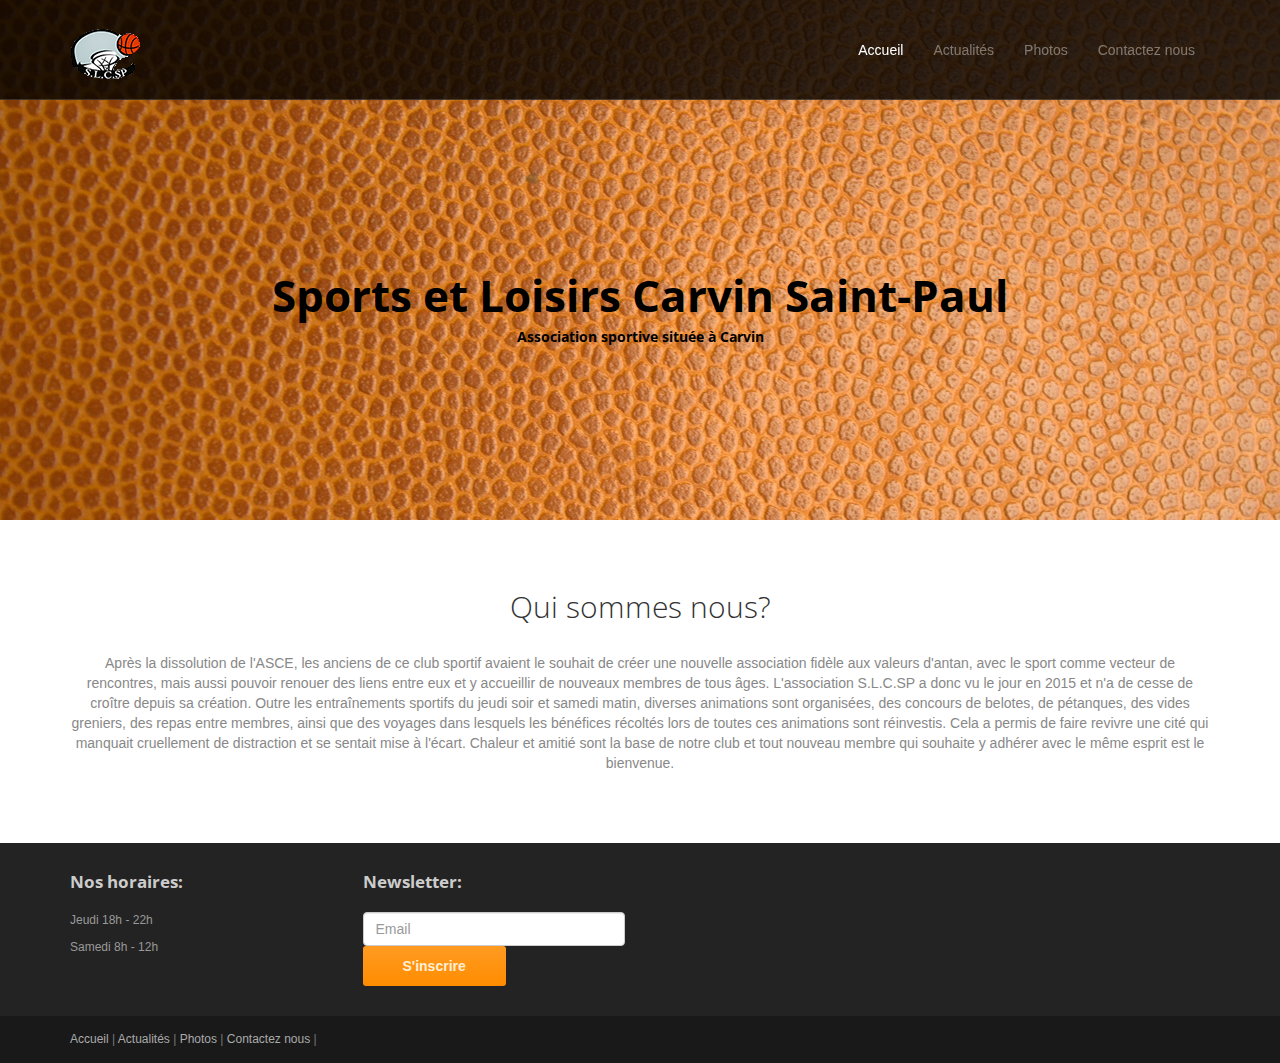
<file: index.html>
<!DOCTYPE html>
<html lang="en">
<head>
	<meta charset="utf-8">
	<meta name="viewport" content="width=device-width, initial-scale=1.0">
	<meta name="description" content="">
	
	<title>Sports et Loisirs Carvin Saint-Paul</title>

	<link rel="shortcut icon" href="assets/images/logo.gif">
	
	<link rel="stylesheet" media="screen" href="http://fonts.googleapis.com/css?family=Open+Sans:300,400,700">
	<link rel="stylesheet" href="assets/css/bootstrap.min.css">
	<link rel="stylesheet" href="assets/css/font-awesome.min.css">

	<link rel="stylesheet" href="assets/css/bootstrap-theme.css" media="screen" >
	<link rel="stylesheet" href="assets/css/main.css">

</head>

<body class="home">
	<div class="navbar navbar-inverse navbar-fixed-top headroom" >
		<div class="container">
			<div class="navbar-header">
				<button type="button" class="navbar-toggle" data-toggle="collapse" data-target=".navbar-collapse"><span class="icon-bar"></span> <span class="icon-bar"></span> <span class="icon-bar"></span> </button>
				<a class="navbar-brand" href="index.html">
					<img src="assets/images/logo.gif" alt="SLCSP" class="logo">
				</a>
			</div>
			<div class="navbar-collapse collapse">
				<ul class="nav navbar-nav pull-right">
					<li class="active"><a href="#">Accueil</a></li>
					<li><a href="actualites.html">Actualités</a></li>
					<li><a href="photos.html">Photos</a></li>
					<li><a href="contact.html">Contactez nous</a></li>
				</ul>
			</div>
		</div>
	</div> 

	<header id="head">
		<div class="container">
			<div class="row">
				<h1 class="lead">Sports et Loisirs Carvin Saint-Paul</h1>
				<p class="tagline">Association sportive située à Carvin</p>
			</div>
		</div>
	</header>

	<div class="container text-center">
		<br><br>
		<h2 class="thin">Qui sommes nous?</h2>
		<br>
		<p class="text-muted">
				Après la dissolution de l'ASCE, les anciens de ce club sportif avaient le souhait de créer une nouvelle association fidèle aux
                valeurs d'antan, avec le sport comme vecteur de rencontres, mais aussi pouvoir renouer des liens entre eux et y accueillir
                de nouveaux membres de tous âges.
                L'association S.L.C.SP a donc vu le jour en 2015 et n'a de cesse de croître depuis sa création. Outre les entraînements
                sportifs du jeudi soir et samedi matin, diverses animations sont organisées, des concours de belotes, de pétanques, des
                vides greniers, des repas entre membres, ainsi que des voyages dans lesquels les bénéfices récoltés lors de toutes ces
                animations sont réinvestis.
                Cela a permis de faire revivre une cité qui manquait cruellement de distraction et se sentait mise à l'écart. Chaleur et
                amitié sont la base de notre club et tout nouveau membre qui souhaite y adhérer avec le même esprit est le bienvenue.
		</p>
	</div>




	<footer id="footer" class="top-space">

		<div class="footer1">
			<div class="container">
				<div class="row">
					<div class="col-md-3 widget">
						<h3 class="widget-title">Nos horaires:</h3>
						<div class="widget-body">
							<p>Jeudi 18h - 22h</p>
							<p>Samedi 8h - 12h</p>	
						</div>
					</div>
					<div class="col-md-3 widget">
							<h3 class="widget-title">Newsletter:</h3>
							<input class="form-control" type="text" placeholder="Email">
							<input class="btn btn-action" type="submit" value="S'inscrire">
					</div>
				</div>
			</div>
		</div>
		<div class="footer2">
			<div class="container">
				<div class="row">
					<div class="col-md-6 widget">
						<div class="widget-body">
							<p class="simplenav">
								<a href="#">Accueil</a> | 
								<a href="actualites.html">Actualités</a> |
								<a href="photos.html">Photos</a> |
								<a href="contact.html">Contactez nous</a> |
							</p>
						</div>
					</div>					
				</div>
			</div>
		</div>

	</footer>	
		

	<script src="http://ajax.googleapis.com/ajax/libs/jquery/1.10.2/jquery.min.js"></script>
	<script src="http://netdna.bootstrapcdn.com/bootstrap/3.0.0/js/bootstrap.min.js"></script>
	<script src="assets/js/headroom.min.js"></script>
	<script src="assets/js/jQuery.headroom.min.js"></script>
	<script src="assets/js/template.js"></script>
</body>
</html>
</file>
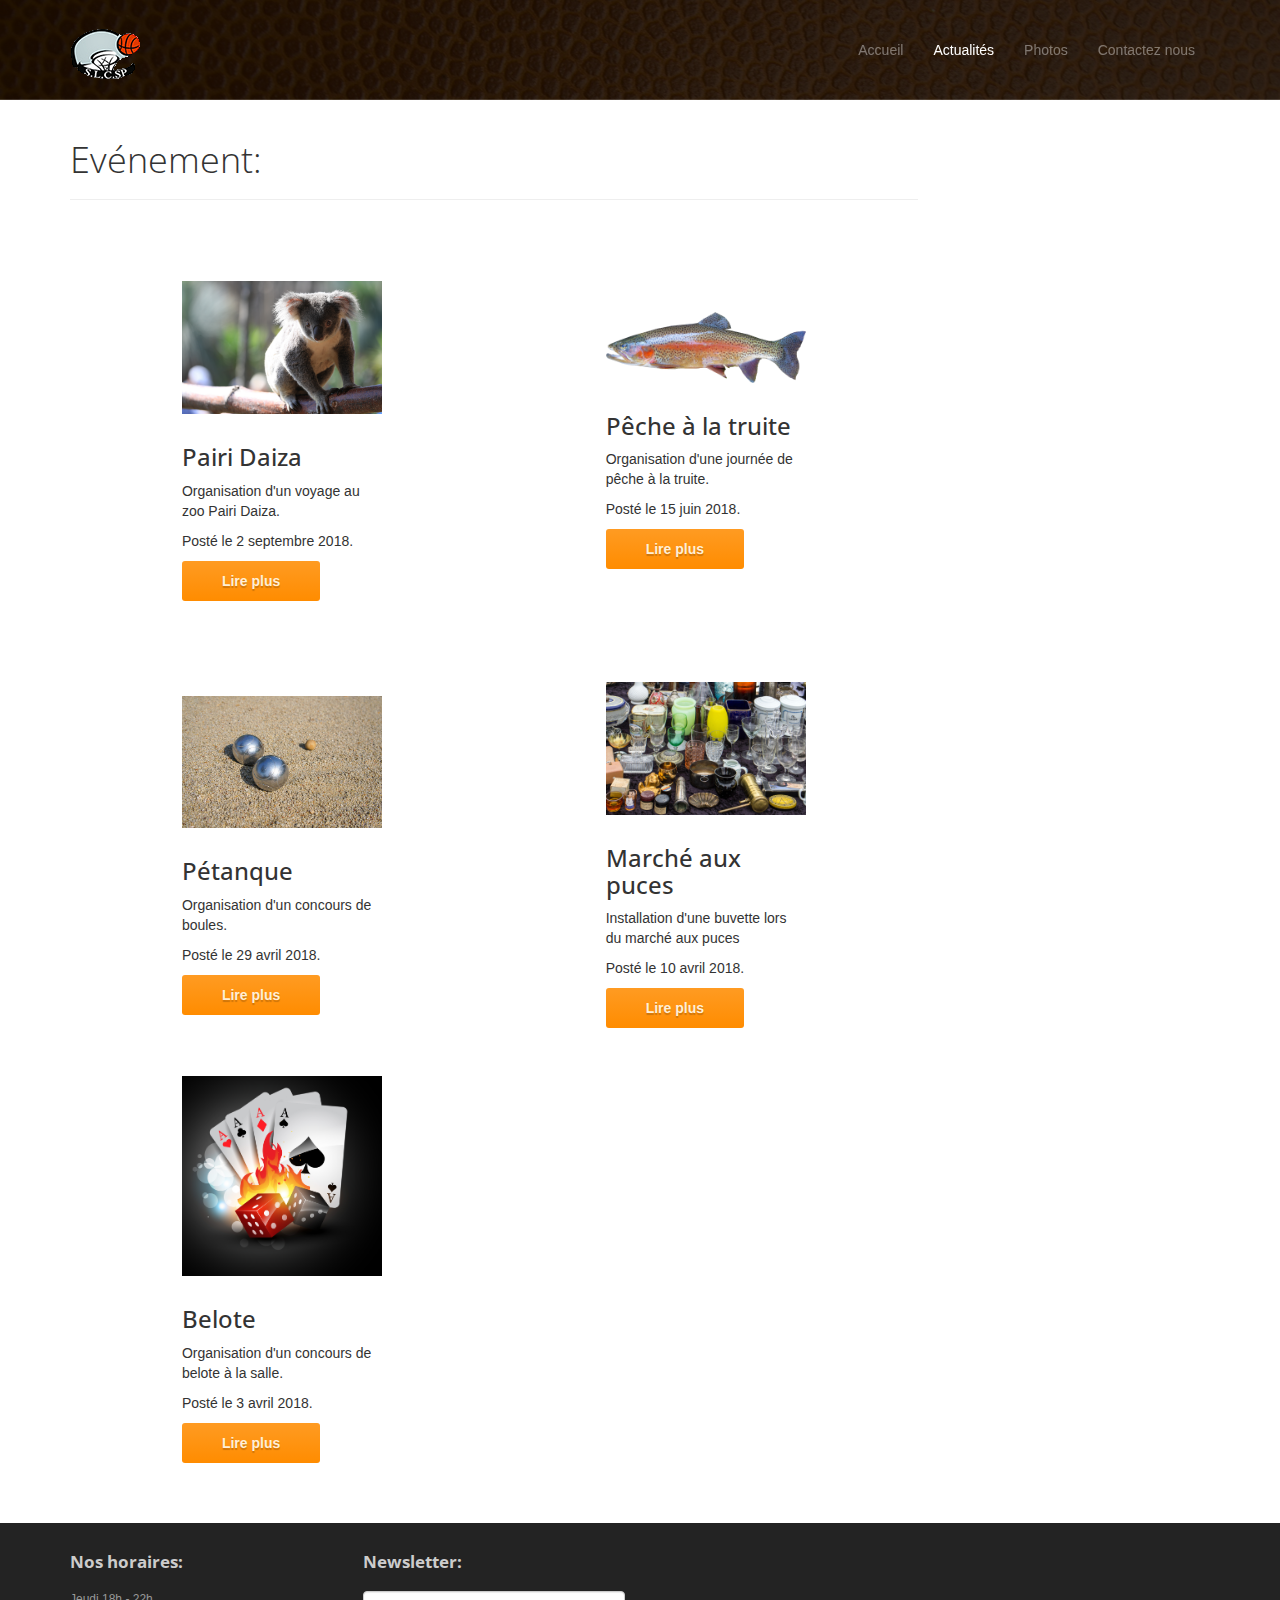
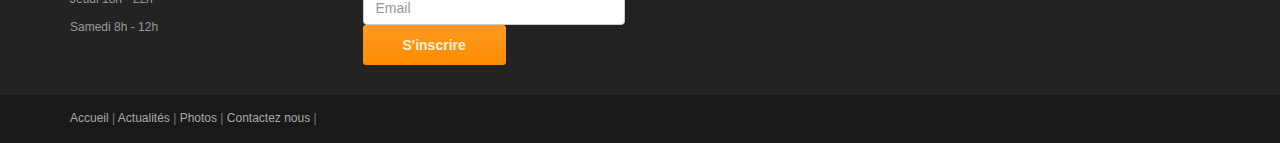
<file: actualites.html>
<!DOCTYPE html>
<html lang="en">
<head>
	<meta charset="utf-8">
	<meta name="viewport" content="width=device-width, initial-scale=1.0">
	<meta name="description" content="">
	
	<title>Sports et Loisirs Carvin Saint-Paul</title>

	<link rel="shortcut icon" href="assets/images/logo.gif">
	
	<link rel="stylesheet" media="screen" href="http://fonts.googleapis.com/css?family=Open+Sans:300,400,700">
	<link rel="stylesheet" href="assets/css/bootstrap.min.css">
	<link rel="stylesheet" href="assets/css/font-awesome.min.css">

	<link rel="stylesheet" href="assets/css/bootstrap-theme.css" media="screen" >
	<link rel="stylesheet" href="assets/css/main.css">

</head>

<body class="home">
	<div class="navbar navbar-inverse navbar-fixed-top headroom" >
		<div class="container">
			<div class="navbar-header">
				<button type="button" class="navbar-toggle" data-toggle="collapse" data-target=".navbar-collapse">
                    <span class="icon-bar"></span> 
                    <span class="icon-bar"></span> 
                    <span class="icon-bar"></span> 
                </button>
				<a class="navbar-brand" href="index.html">
					<img src="assets/images/logo.gif" alt="SLCSP" class="logo">
				</a>
			</div>
			<div class="navbar-collapse collapse">
				<ul class="nav navbar-nav pull-right">
					<li><a href="index.html">Accueil</a></li>
					<li class="active"><a href="#">Actualités</a></li>
					<li><a href="photos.html">Photos</a></li>
					<li><a href="contact.html">Contactez nous</a></li>
				</ul>
			</div>
		</div>
	</div> 

    <header id="head" class="secondary"></header>
    <div class="container">   
        <div class="row">
            <article class="col-sm-9 maincontent">
                <header class="page-header">
                    <h1 class="page-title">Evénement:</h1>
                </header>
                <div class="articles">
                    <div class="card" style="width: 20rem;">
                        <img class="card-img-top" src="assets/images/pairi.jpeg" alt="Pairi Daiza">
                        <div class="card-body">
                            <h3 class="card-title">Pairi Daiza</h3>
                            <p class="card-text">Organisation d'un voyage au zoo Pairi Daiza.</p>
                            <p class="card-text">Posté le 2 septembre 2018.</p>
                            <a href="#" class="btn btn-primary">Lire plus</a>
                        </div>
                    </div>
                    <div class="card" style="width: 20rem;">
                        <img class="card-img-top" src="assets/images/truite.png" alt="Truite">
                        <div class="card-body">
                            <h3 class="card-title">Pêche à la truite</h3>
                            <p class="card-text">Organisation d'une journée de pêche à la truite.</p>
                            <p class="card-text">Posté le 15 juin 2018.</p>
                            <a href="#" class="btn btn-primary">Lire plus</a>
                        </div>
                    </div>
                    <div class="card" style="width: 20rem;">
                        <img class="card-img-top" src="assets/images/petanque.jpg" alt="Pétanque">
                        <div class="card-body">
                            <h3 class="card-title">Pétanque</h3>
                            <p class="card-text">Organisation d'un concours de boules.</p>
                            <p class="card-text">Posté le 29 avril 2018.</p>
                            <a href="#" class="btn btn-primary">Lire plus</a>
                        </div>
                    </div>
                    <div class="card" style="width: 20rem;">
                        <img class="card-img-top" src="assets/images/marche.jpg" alt="Marché aux puces">
                        <div class="card-body">
                            <h3 class="card-title">Marché aux puces</h3>
                            <p class="card-text">Installation d'une buvette lors du marché aux puces</p>
                            <p class="card-text">Posté le 10 avril 2018.</p>
                            <a href="#" class="btn btn-primary">Lire plus</a>
                        </div>
                    </div>
                    <div class="card" style="width: 20rem;">
                        <img class="card-img-top" src="assets/images/belote.jpg" alt="Cartes">
                        <div class="card-body">
                            <h3 class="card-title">Belote</h3>
                            <p class="card-text">Organisation d'un concours de belote à la salle.</p>
                            <p class="card-text">Posté le 3 avril 2018.</p>
                            <a href="#" class="btn btn-primary">Lire plus</a>
                        </div>
                    </div>
                </div>
            </article>
        </div>
    </div>  





	<footer id="footer" class="top-space">

		<div class="footer1">
			<div class="container">
				<div class="row">
					<div class="col-md-3 widget">
						<h3 class="widget-title">Nos horaires:</h3>
						<div class="widget-body">
							<p>Jeudi 18h - 22h</p>
							<p>Samedi 8h - 12h</p>	
						</div>
					</div>
					<div class="col-md-3 widget">
							<h3 class="widget-title">Newsletter:</h3>
							<input class="form-control" type="text" placeholder="Email">
							<input class="btn btn-action" type="submit" value="S'inscrire">
					</div>
				</div>
			</div>
		</div>

        <div class="footer2">
            <div class="container">
                <div class="row">
                    <div class="col-md-6 widget">
                        <div class="widget-body">
                            <p class="simplenav">
                                <a href="#">Accueil</a> | 
                                <a href="actualites.html">Actualités</a> |
                                <a href="photos.html">Photos</a> |
                                <a href="contact.html">Contactez nous</a> |
                            </p>
                        </div>
                    </div>
                </div>
            </div>
        </div>

	</footer>	
		

	<script src="http://ajax.googleapis.com/ajax/libs/jquery/1.10.2/jquery.min.js"></script>
	<script src="http://netdna.bootstrapcdn.com/bootstrap/3.0.0/js/bootstrap.min.js"></script>
	<script src="assets/js/headroom.min.js"></script>
	<script src="assets/js/jQuery.headroom.min.js"></script>
	<script src="assets/js/template.js"></script>
</body>
</html>
</file>
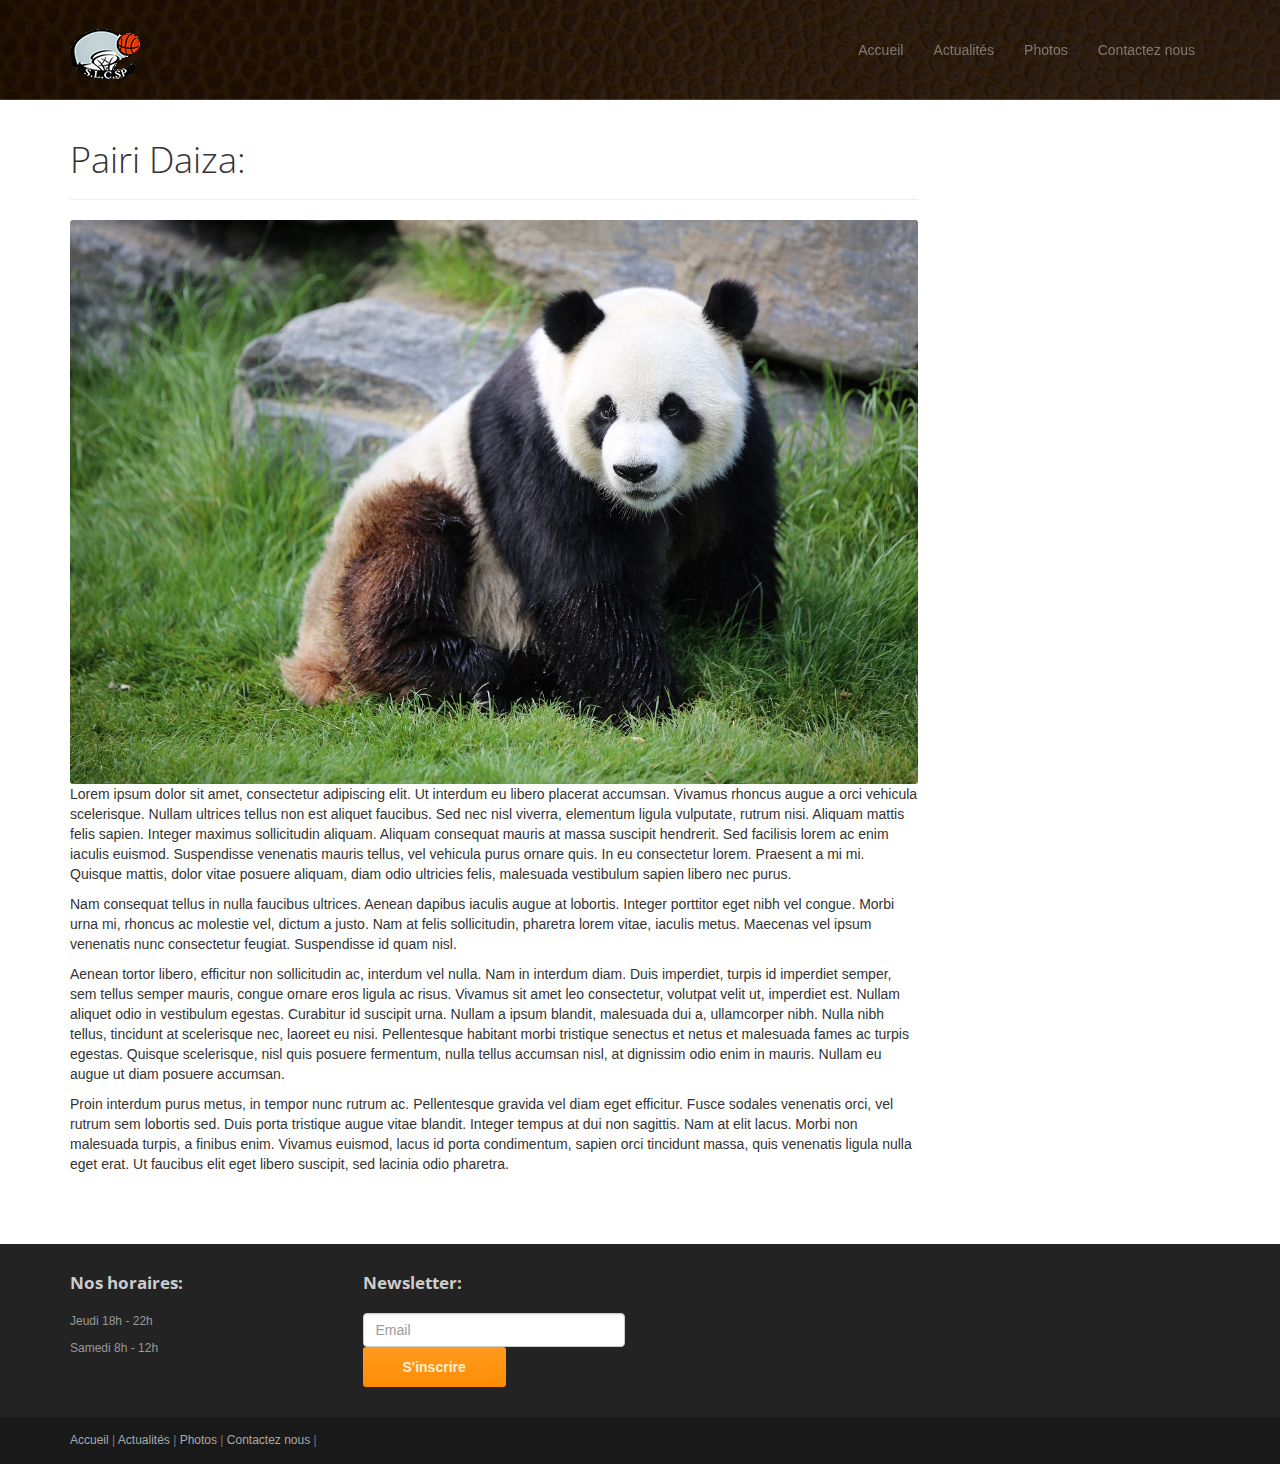
<file: article.html>
<!DOCTYPE html>
<html lang="en">
<head>
	<meta charset="utf-8">
	<meta name="viewport" content="width=device-width, initial-scale=1.0">
	<meta name="description" content="">
	
	<title>Sports et Loisirs Carvin Saint-Paul</title>

	<link rel="shortcut icon" href="assets/images/logo.gif">
	
	<link rel="stylesheet" media="screen" href="http://fonts.googleapis.com/css?family=Open+Sans:300,400,700">
	<link rel="stylesheet" href="assets/css/bootstrap.min.css">
	<link rel="stylesheet" href="assets/css/font-awesome.min.css">

	<link rel="stylesheet" href="assets/css/bootstrap-theme.css" media="screen" >
	<link rel="stylesheet" href="assets/css/main.css">

</head>

<body class="home">
	<div class="navbar navbar-inverse navbar-fixed-top headroom" >
		<div class="container">
			<div class="navbar-header">
				<button type="button" class="navbar-toggle" data-toggle="collapse" data-target=".navbar-collapse"><span class="icon-bar"></span> <span class="icon-bar"></span> <span class="icon-bar"></span> </button>
				<a class="navbar-brand" href="index.html">
					<img src="assets/images/logo.gif" alt="SLCSP" class="logo">
				</a>
			</div>
			<div class="navbar-collapse collapse">
				<ul class="nav navbar-nav pull-right">
					<li><a href="index.html">Accueil</a></li>
					<li><a href="actualites.html">Actualités</a></li>
					<li><a href="photos.html">Photos</a></li>
					<li><a href="contact.html">Contactez nous</a></li>
				</ul>
			</div>
		</div>
	</div> 

    <header id="head" class="secondary"></header>
    <div class="container">   
        <div class="row">
            <article class="col-sm-9 maincontent">
                <header class="page-header">
                    <h1 class="page-title">Pairi Daiza:</h1>
				</header>
					<img src="assets/images/pairi.jpg" alt="" class="img-rounded pull-right photo">
                    <p>Lorem ipsum dolor sit amet, consectetur adipiscing elit. 
                    Ut interdum eu libero placerat accumsan. 
                    Vivamus rhoncus augue a orci vehicula scelerisque. 
                    Nullam ultrices tellus non est aliquet faucibus. 
                    Sed nec nisl viverra, elementum ligula vulputate, rutrum nisi. 
                    Aliquam mattis felis sapien. Integer maximus sollicitudin aliquam. 
                    Aliquam consequat mauris at massa suscipit hendrerit. 
                    Sed facilisis lorem ac enim iaculis euismod. 
                    Suspendisse venenatis mauris tellus, vel vehicula purus ornare quis.
                    In eu consectetur lorem. Praesent a mi mi. 
                    Quisque mattis, dolor vitae posuere aliquam, diam odio ultricies felis, 
                    malesuada vestibulum sapien libero nec purus.</p>
                    <p>Nam consequat tellus in nulla faucibus ultrices. 
                    Aenean dapibus iaculis augue at lobortis.
                    Integer porttitor eget nibh vel congue. 
                    Morbi urna mi, rhoncus ac molestie vel, dictum a justo. 
                    Nam at felis sollicitudin, pharetra lorem vitae, iaculis metus. 
                    Maecenas vel ipsum venenatis nunc consectetur feugiat. Suspendisse id quam nisl.</p>
                    <p>Aenean tortor libero, efficitur non sollicitudin ac, interdum vel nulla. 
                    Nam in interdum diam. Duis imperdiet, turpis id imperdiet semper, 
                    sem tellus semper mauris, congue ornare eros ligula ac risus. 
                    Vivamus sit amet leo consectetur, volutpat velit ut, imperdiet est. 
                    Nullam aliquet odio in vestibulum egestas. Curabitur id suscipit urna.
                    Nullam a ipsum blandit, malesuada dui a, ullamcorper nibh. 
                    Nulla nibh tellus, tincidunt at scelerisque nec, laoreet eu nisi. 
                    Pellentesque habitant morbi tristique senectus et netus et malesuada fames ac turpis egestas. 
                    Quisque scelerisque, nisl quis posuere fermentum, nulla tellus accumsan nisl, 
                    at dignissim odio enim in mauris. Nullam eu augue ut diam posuere accumsan.</p>
                    <p>Proin interdum purus metus, in tempor nunc rutrum ac. 
                    Pellentesque gravida vel diam eget efficitur. 
                    Fusce sodales venenatis orci, vel rutrum sem lobortis sed. 
                    Duis porta tristique augue vitae blandit. 
                    Integer tempus at dui non sagittis. Nam at elit lacus. 
                    Morbi non malesuada turpis, a finibus enim. 
                    Vivamus euismod, lacus id porta condimentum, sapien orci tincidunt massa, 
                    quis venenatis ligula nulla eget erat. Ut faucibus elit eget libero suscipit, 
                    sed lacinia odio pharetra.
                    </p>
            </article>
        </div>
    </div>


	<footer id="footer" class="top-space">

		<div class="footer1">
			<div class="container">
				<div class="row">
					<div class="col-md-3 widget">
						<h3 class="widget-title">Nos horaires:</h3>
						<div class="widget-body">
							<p>Jeudi 18h - 22h</p>
							<p>Samedi 8h - 12h</p>	
						</div>
					</div>
					<div class="col-md-3 widget">
							<h3 class="widget-title">Newsletter:</h3>
							<input class="form-control" type="text" placeholder="Email">
							<input class="btn btn-action" type="submit" value="S'inscrire">
					</div>
				</div>
			</div>
		</div>
		<div class="footer2">
			<div class="container">
				<div class="row">
					<div class="col-md-6 widget">
						<div class="widget-body">
							<p class="simplenav">
								<a href="index.html">Accueil</a> | 
								<a href="actualites.html">Actualités</a> |
								<a href="photos.html">Photos</a> |
								<a href="contact.html">Contactez nous</a> |
							</p>
						</div>
					</div>					
				</div>
			</div>
		</div>

	</footer>	
		

	<script src="http://ajax.googleapis.com/ajax/libs/jquery/1.10.2/jquery.min.js"></script>
	<script src="http://netdna.bootstrapcdn.com/bootstrap/3.0.0/js/bootstrap.min.js"></script>
	<script src="assets/js/headroom.min.js"></script>
	<script src="assets/js/jQuery.headroom.min.js"></script>
	<script src="assets/js/template.js"></script>
</body>
</html>
</file>
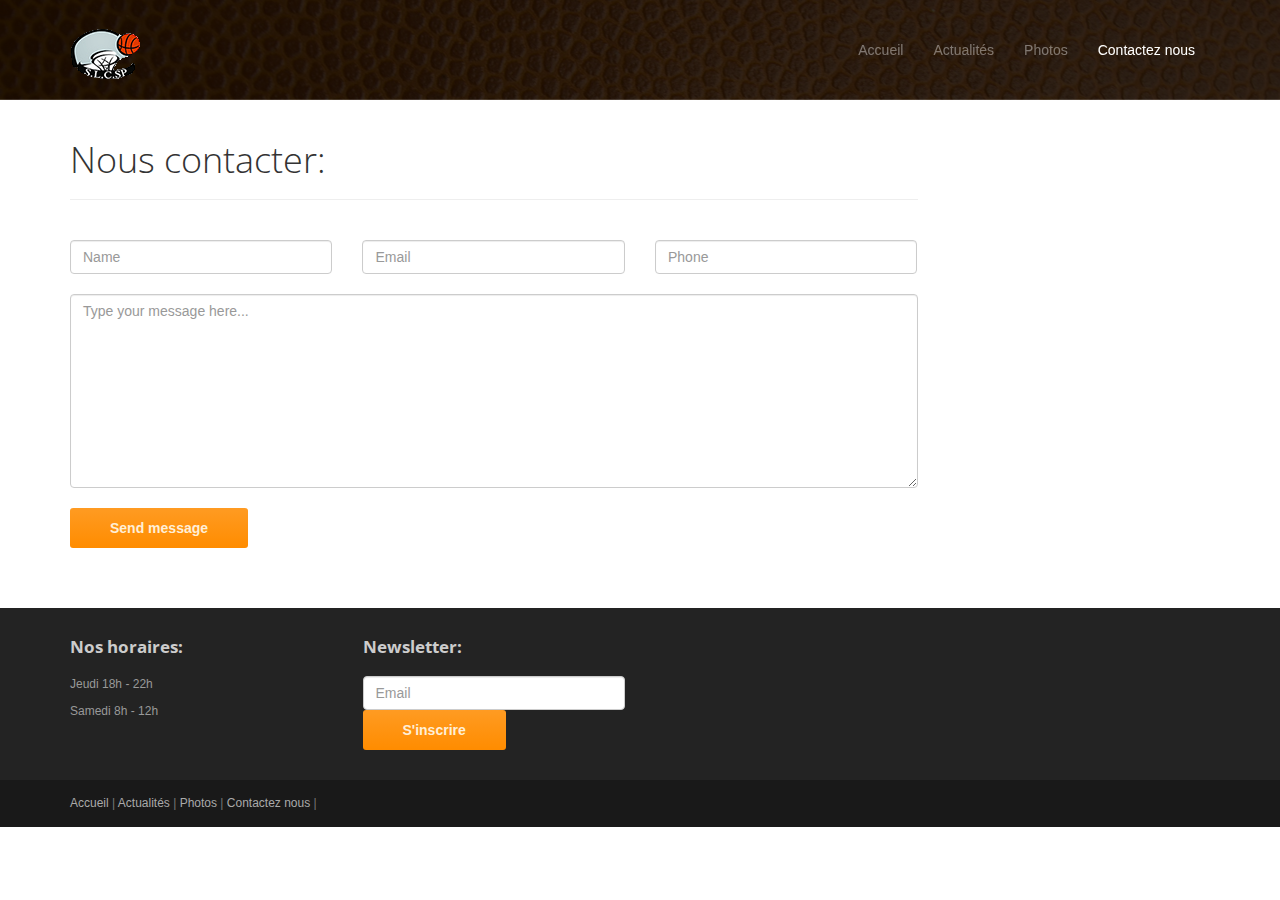
<file: contact.html>
<!DOCTYPE html>
<html lang="en">
<head>
	<meta charset="utf-8">
	<meta name="viewport" content="width=device-width, initial-scale=1.0">
	<meta name="description" content="">
	
	<title>Sports et Loisirs Carvin Saint-Paul</title>

	<link rel="shortcut icon" href="assets/images/logo.gif">
	
	<link rel="stylesheet" media="screen" href="http://fonts.googleapis.com/css?family=Open+Sans:300,400,700">
	<link rel="stylesheet" href="assets/css/bootstrap.min.css">
	<link rel="stylesheet" href="assets/css/font-awesome.min.css">

	<link rel="stylesheet" href="assets/css/bootstrap-theme.css" media="screen" >
	<link rel="stylesheet" href="assets/css/main.css">

</head>

<body class="home">
	<div class="navbar navbar-inverse navbar-fixed-top headroom" >
		<div class="container">
			<div class="navbar-header">
				<button type="button" class="navbar-toggle" data-toggle="collapse" data-target=".navbar-collapse">
                    <span class="icon-bar"></span> 
                    <span class="icon-bar"></span> 
                    <span class="icon-bar"></span> 
                </button>
				<a class="navbar-brand" href="index.html">
					<img src="assets/images/logo.gif" alt="SLCSP" class="logo">
				</a>
			</div>
			<div class="navbar-collapse collapse">
				<ul class="nav navbar-nav pull-right">
					<li><a href="index.html">Accueil</a></li>
					<li><a href="actualites.html">Actualités</a></li>
					<li><a href="photos.html">Photos</a></li>
					<li class="active"><a href="#">Contactez nous</a></li>
				</ul>
			</div>
		</div>
	</div> 

    <header id="head" class="secondary"></header>
    <div class="container">   
        <div class="row">
            <article class="col-sm-9 maincontent">
                <header class="page-header">
                    <h1 class="page-title">Nous contacter:</h1>
                </header>
            

                <br>
                <form>
                    <div class="row">
                        <div class="col-sm-4">
                            <input class="form-control" type="text" placeholder="Name">
                        </div>
                        <div class="col-sm-4">
                            <input class="form-control" type="text" placeholder="Email">
                        </div>
                        <div class="col-sm-4">
                            <input class="form-control" type="text" placeholder="Phone">
                        </div>
                    </div>
                    <br>
                    <div class="row">
                        <div class="col-sm-12">
                            <textarea placeholder="Type your message here..." class="form-control" rows="9"></textarea>
                        </div>
                    </div>
                    <br>
                    <div class="row">
                        <div class="col-sm-6">
                            <input class="btn btn-action" type="submit" value="Send message">
                        </div>
                    </div>
                </form>
            </article>
        </div>
    </div>



	<footer id="footer" class="top-space">

		<div class="footer1">
			<div class="container">
				<div class="row">
					<div class="col-md-3 widget">
						<h3 class="widget-title">Nos horaires:</h3>
						<div class="widget-body">
							<p>Jeudi 18h - 22h</p>
							<p>Samedi 8h - 12h</p>	
						</div>
					</div>
					<div class="col-md-3 widget">
							<h3 class="widget-title">Newsletter:</h3>
							<input class="form-control" type="text" placeholder="Email">
							<input class="btn btn-action" type="submit" value="S'inscrire">
					</div>
				</div>
			</div>
		</div>

        <div class="footer2">
            <div class="container">
                <div class="row">
                    <div class="col-md-6 widget">
                        <div class="widget-body">
                            <p class="simplenav">
                                <a href="#">Accueil</a> | 
                                <a href="actualites.html">Actualités</a> |
                                <a href="photos.html">Photos</a> |
                                <a href="contact.html">Contactez nous</a> |
                            </p>
                        </div>
                    </div>
                </div>
            </div>
        </div>

	</footer>	
		

	<script src="http://ajax.googleapis.com/ajax/libs/jquery/1.10.2/jquery.min.js"></script>
	<script src="http://netdna.bootstrapcdn.com/bootstrap/3.0.0/js/bootstrap.min.js"></script>
	<script src="assets/js/headroom.min.js"></script>
	<script src="assets/js/jQuery.headroom.min.js"></script>
	<script src="assets/js/template.js"></script>
</body>
</html>
</file>
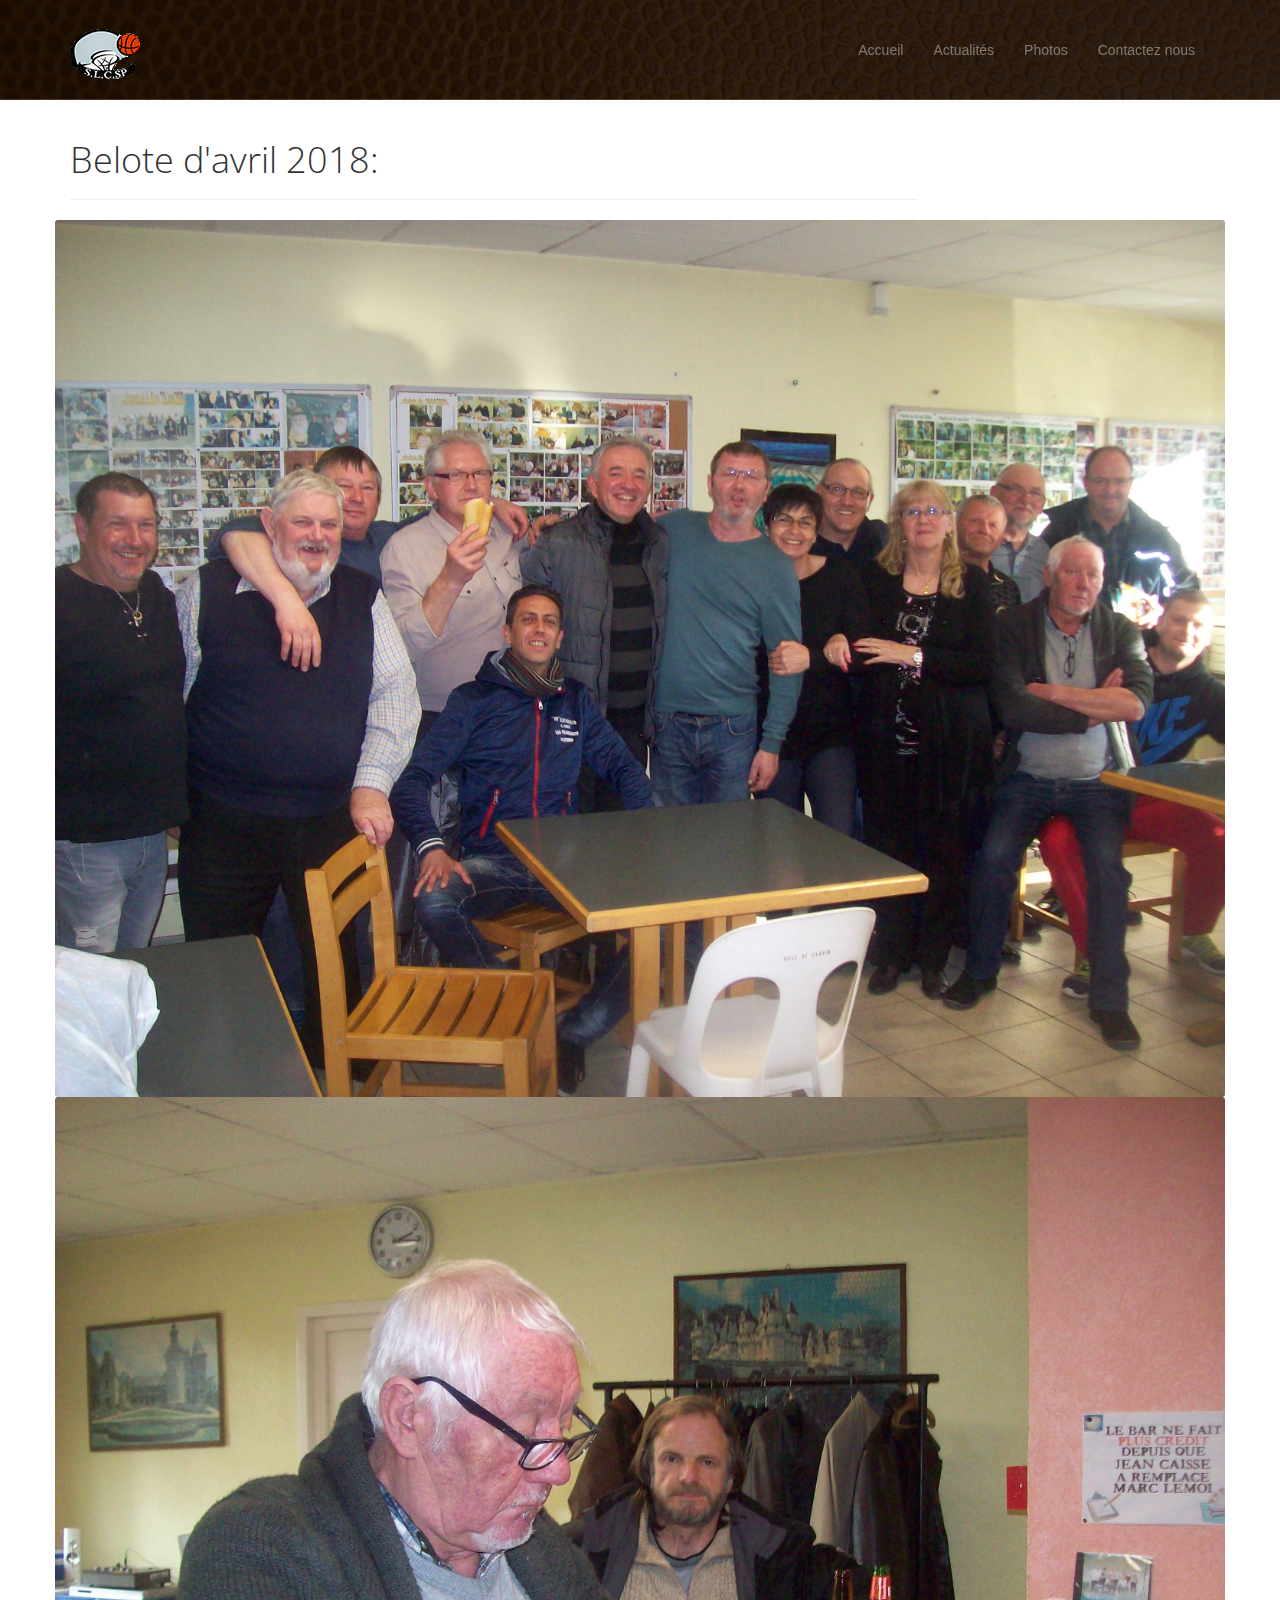
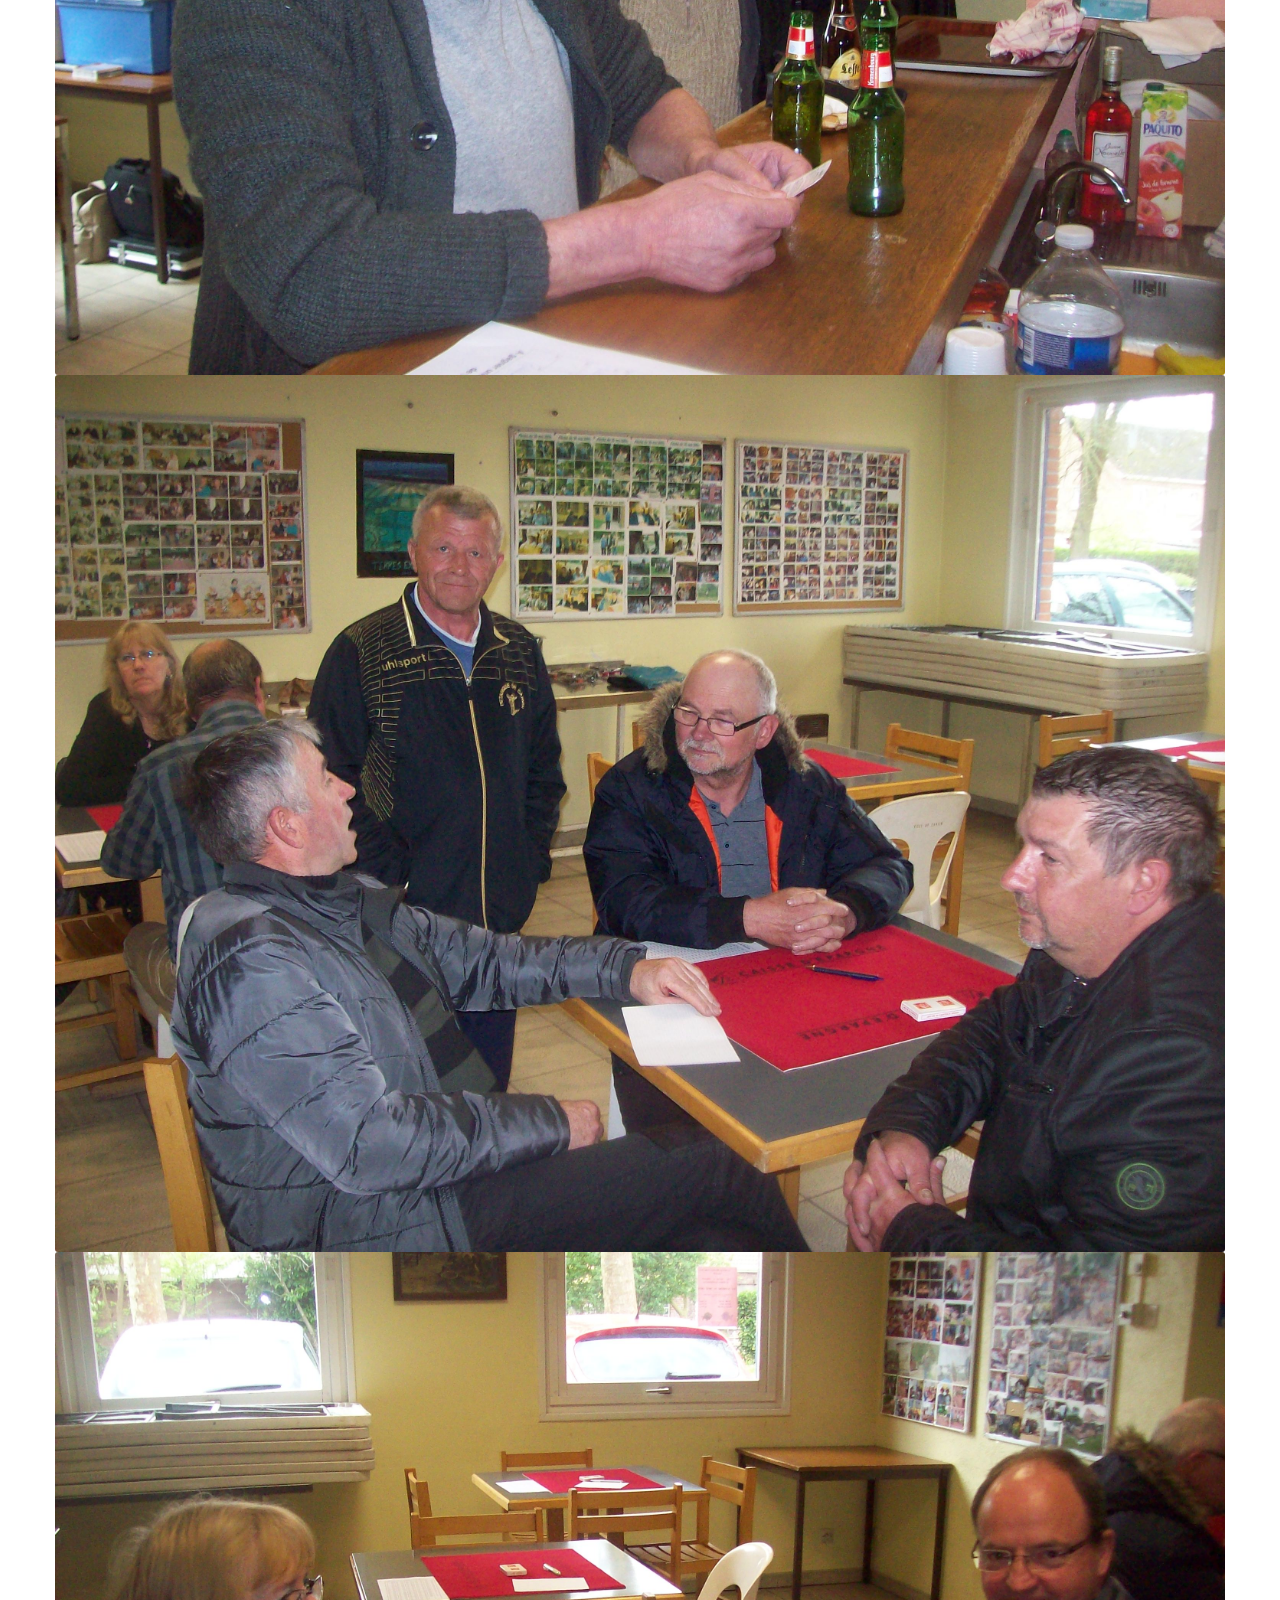
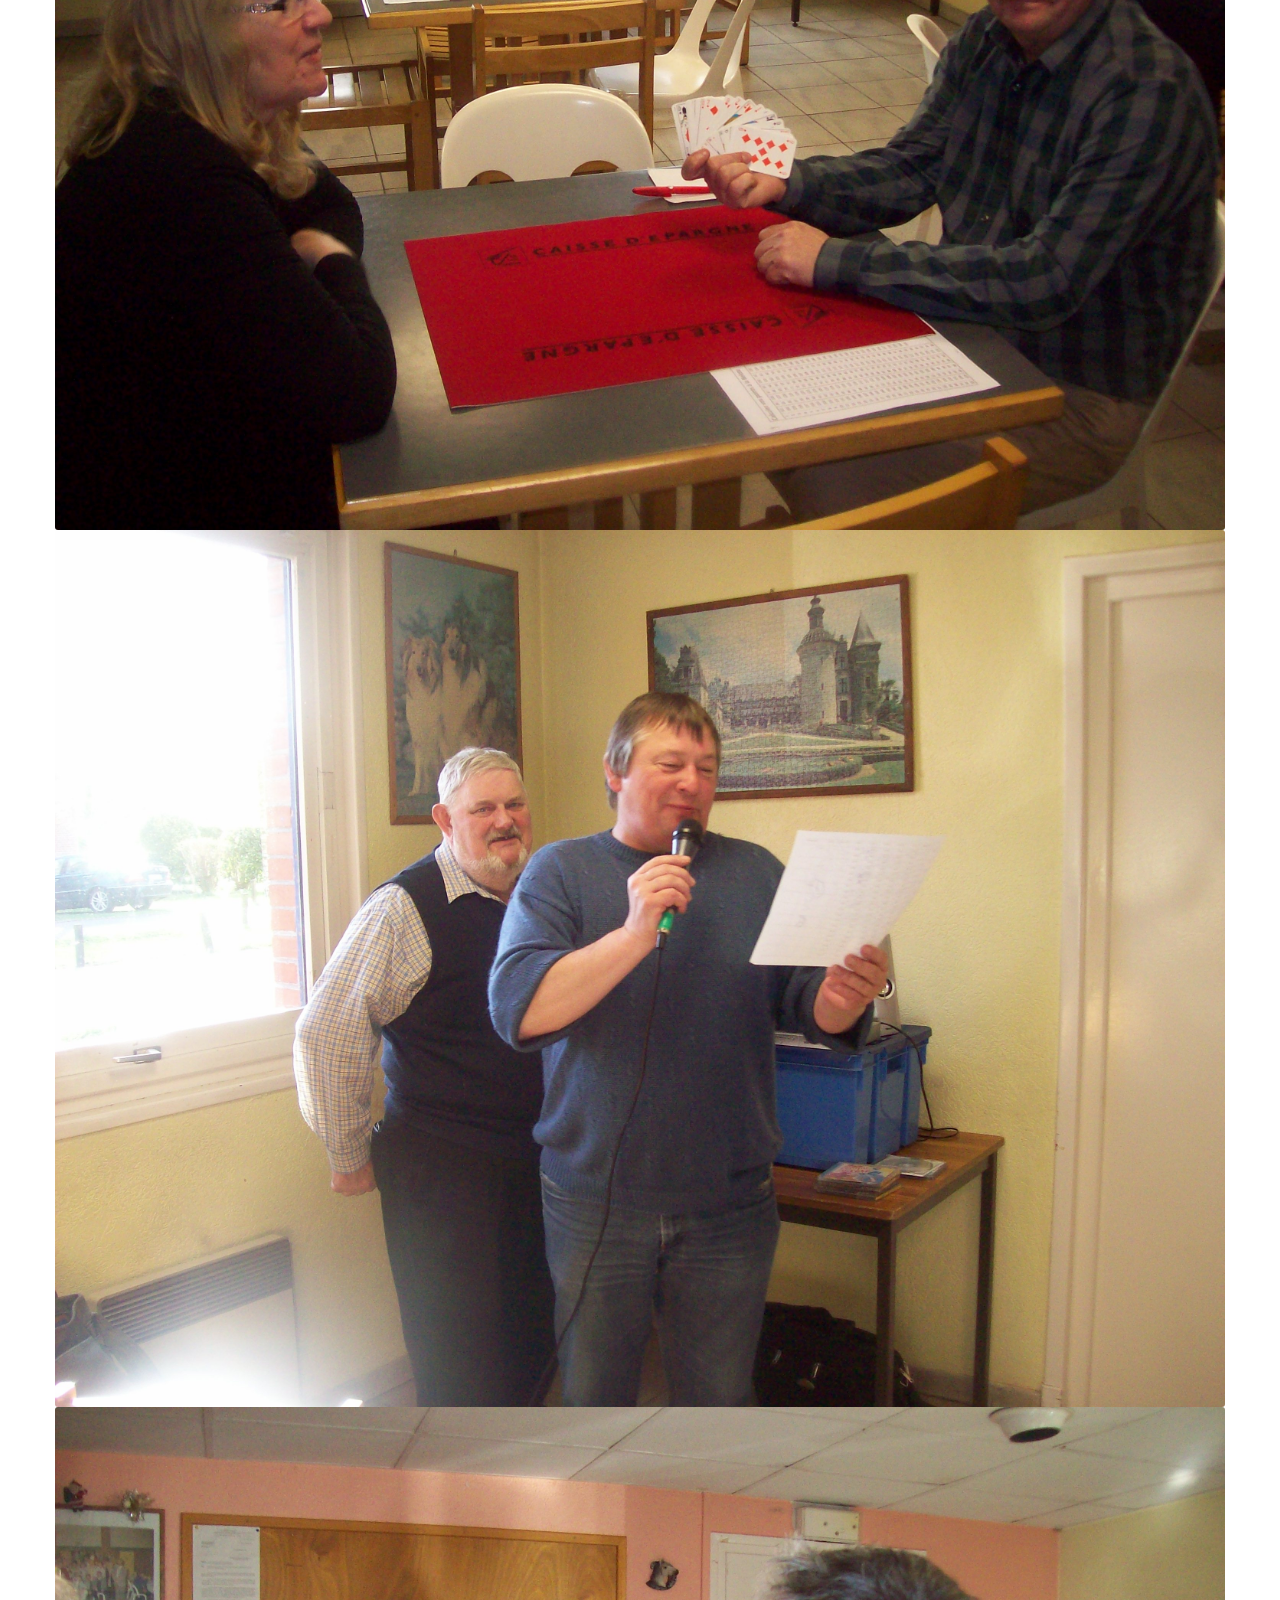
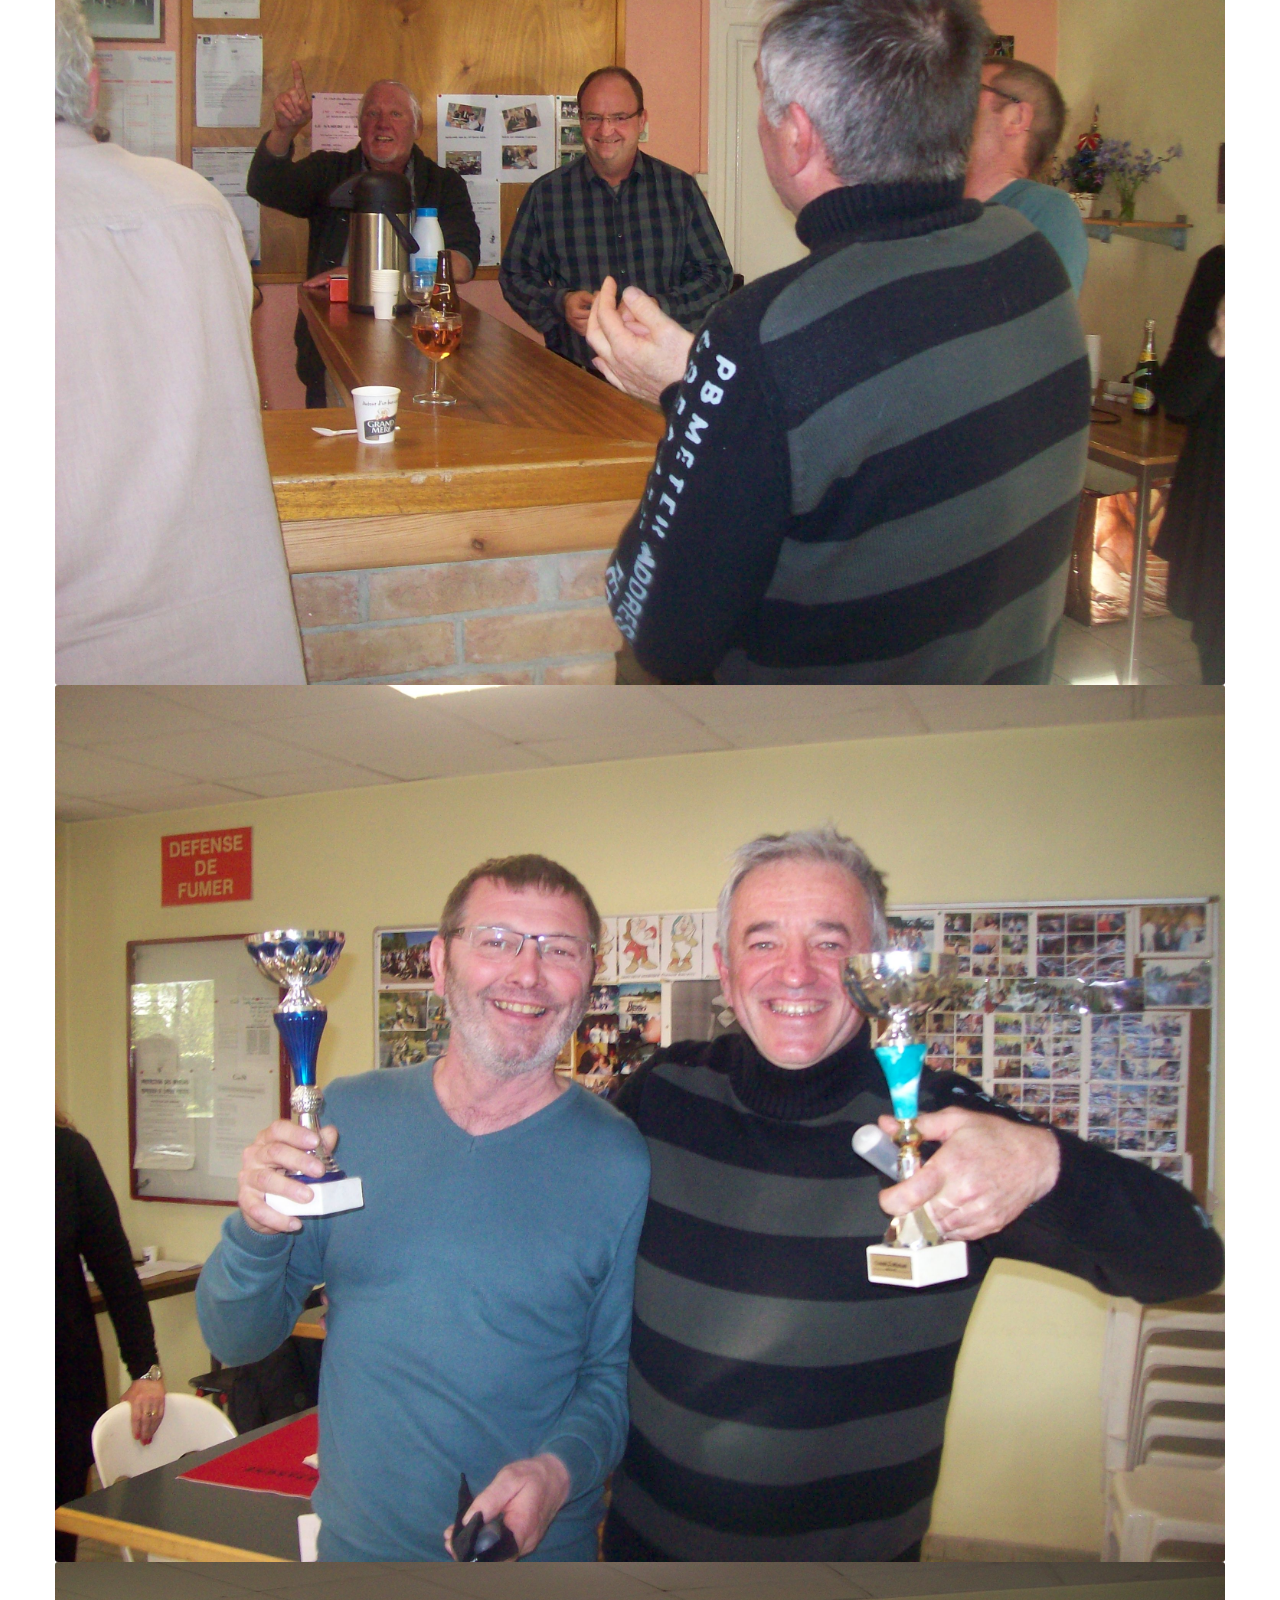
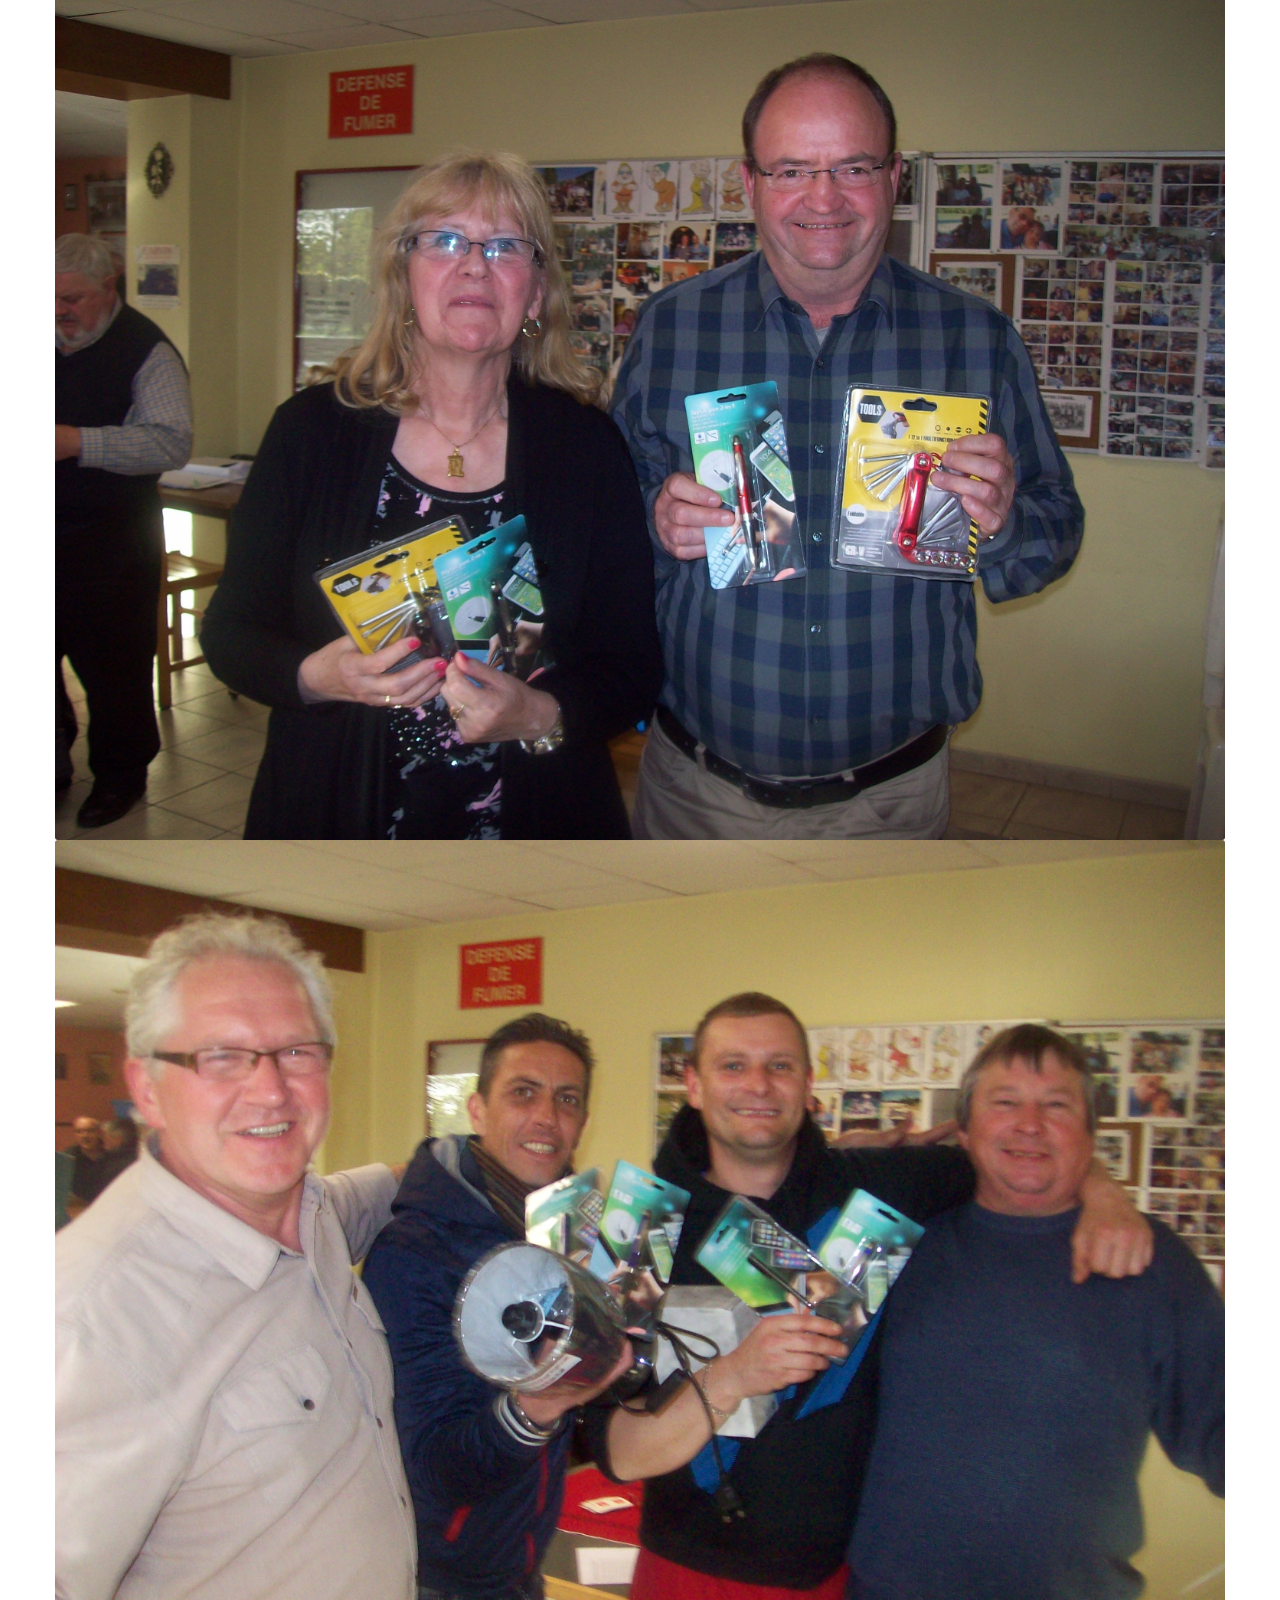
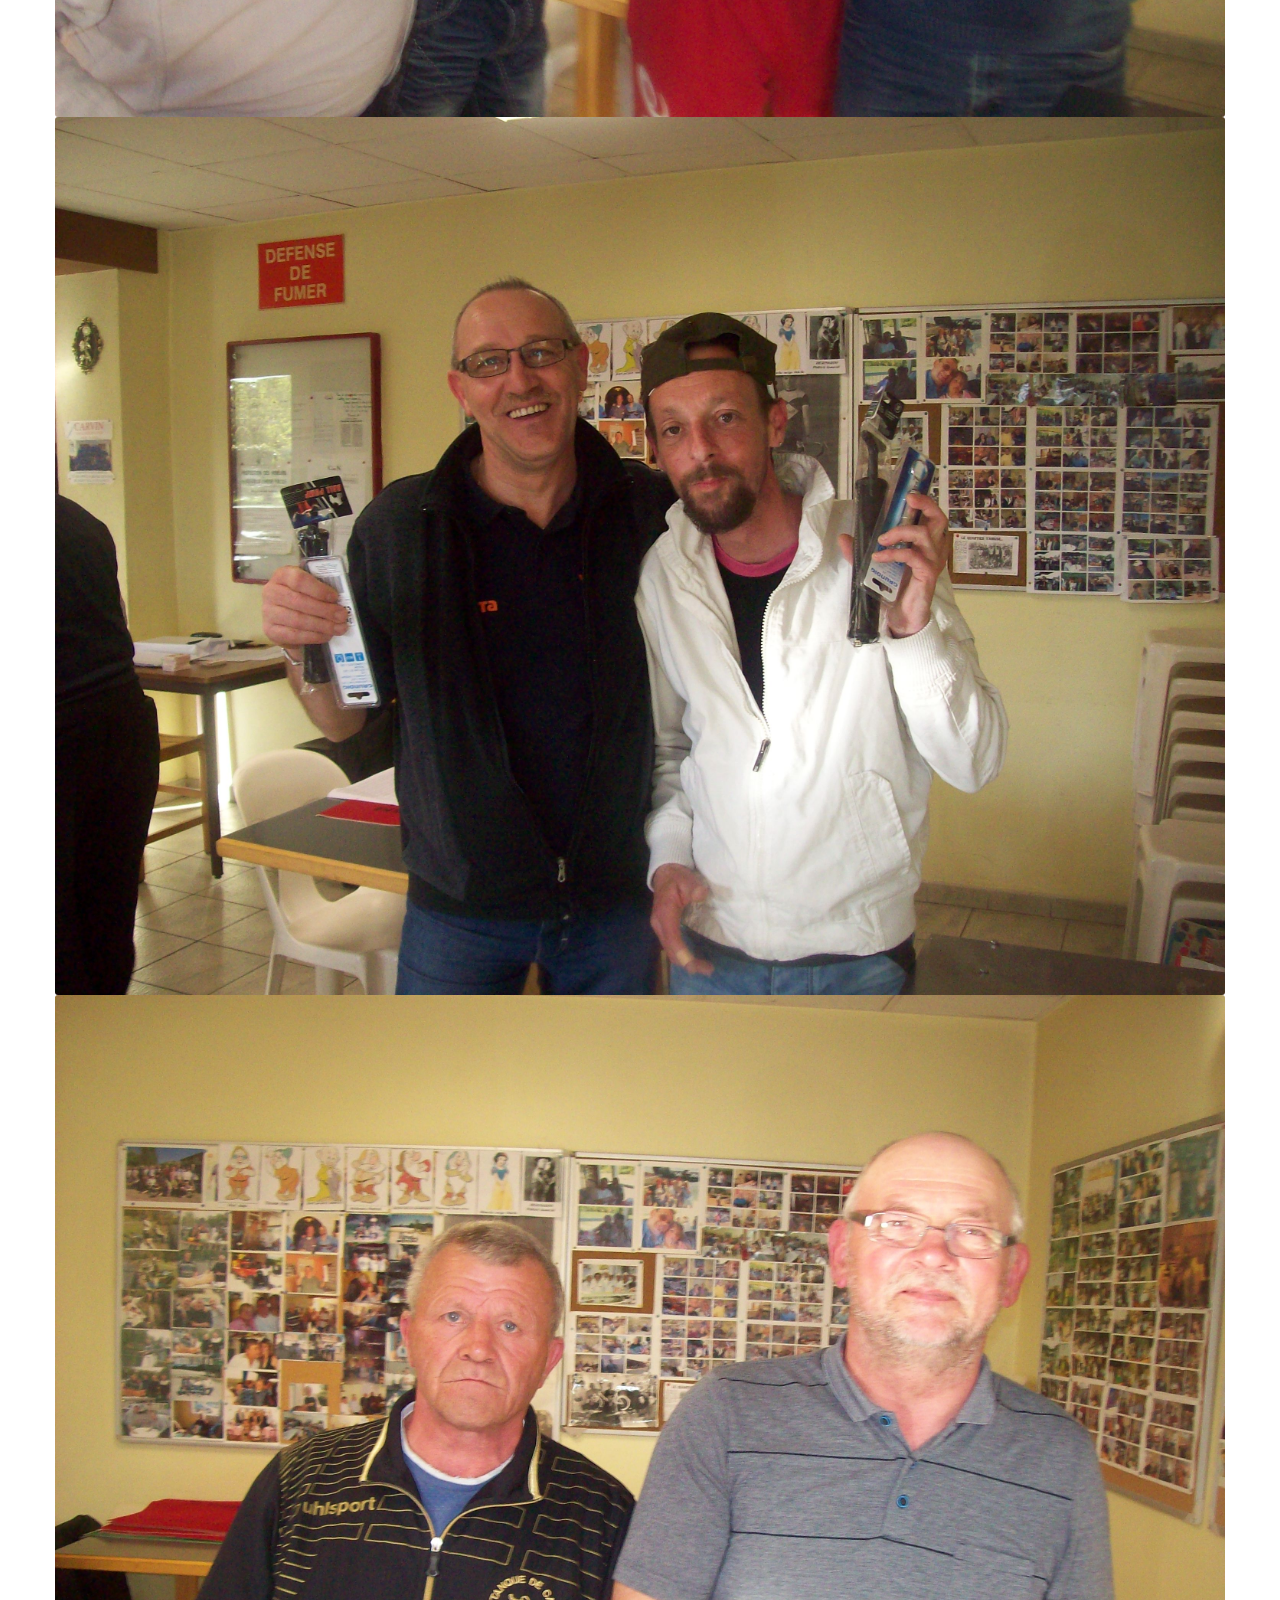
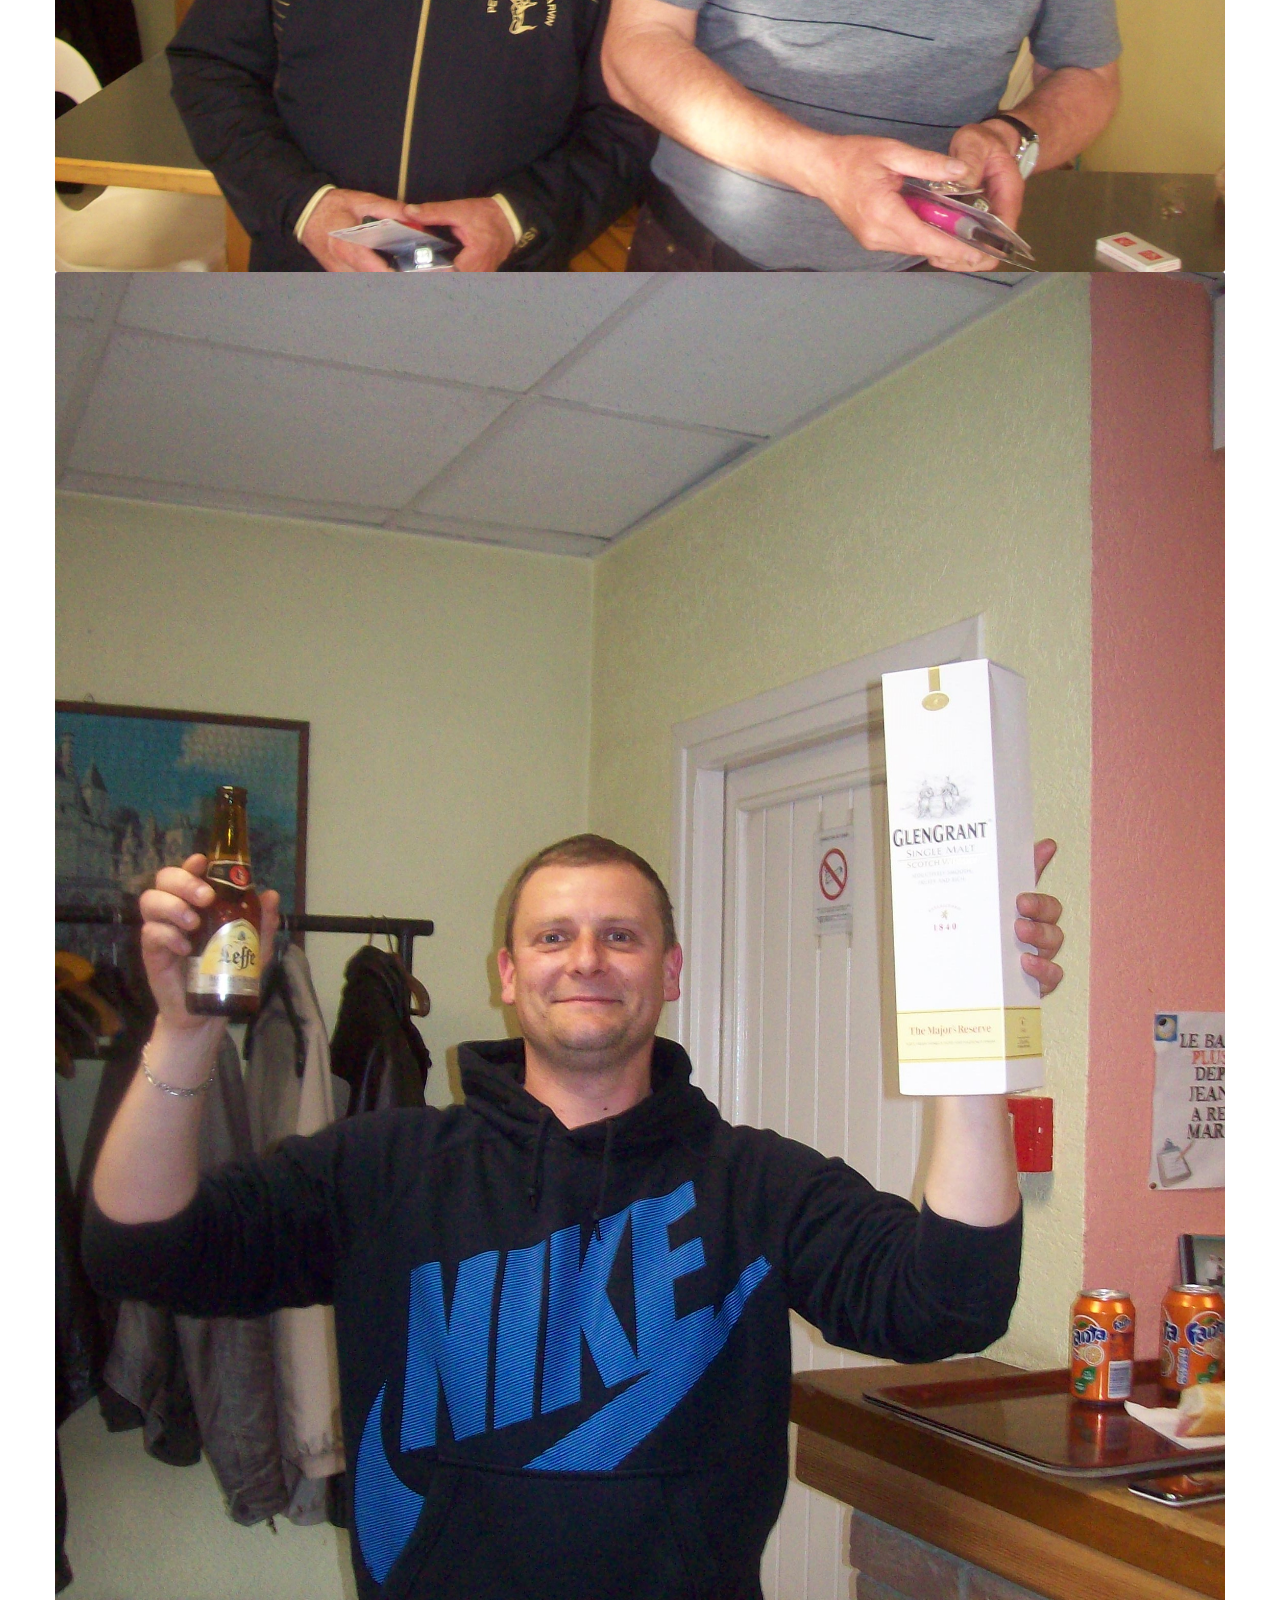
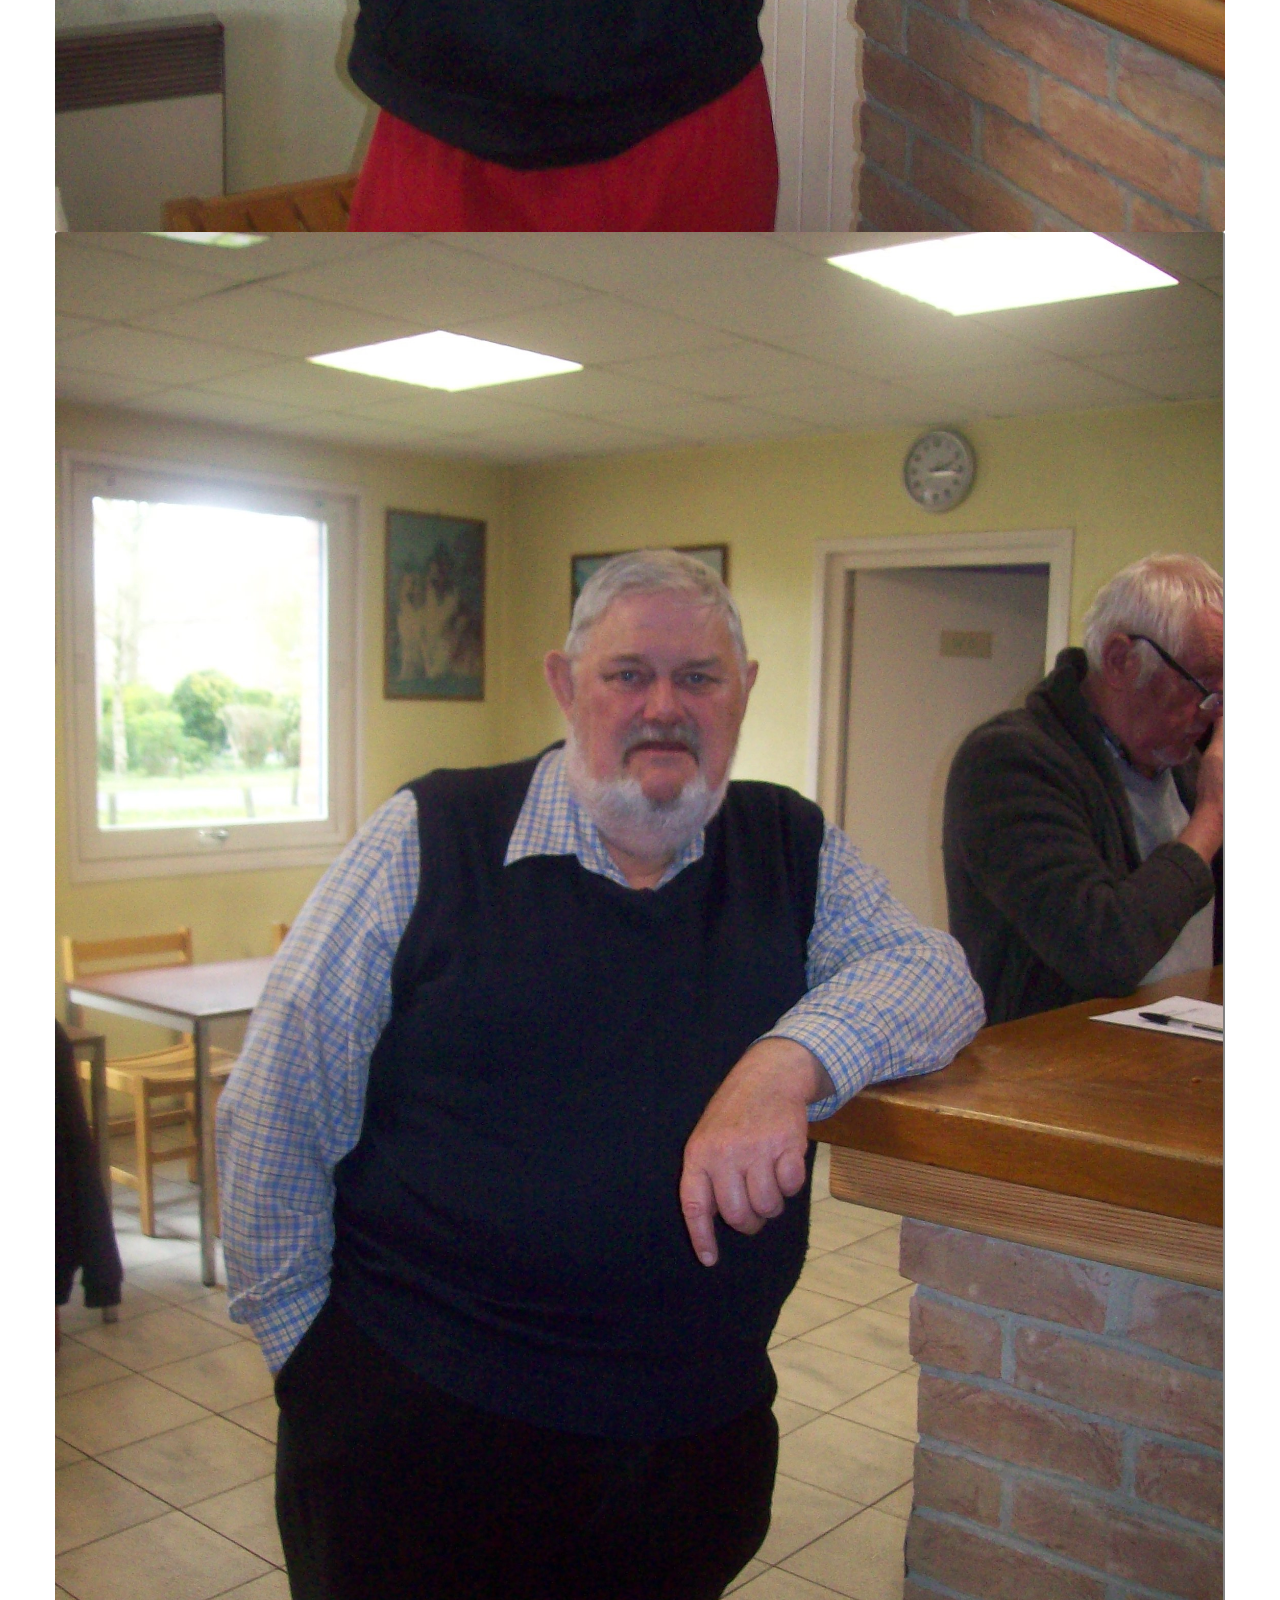
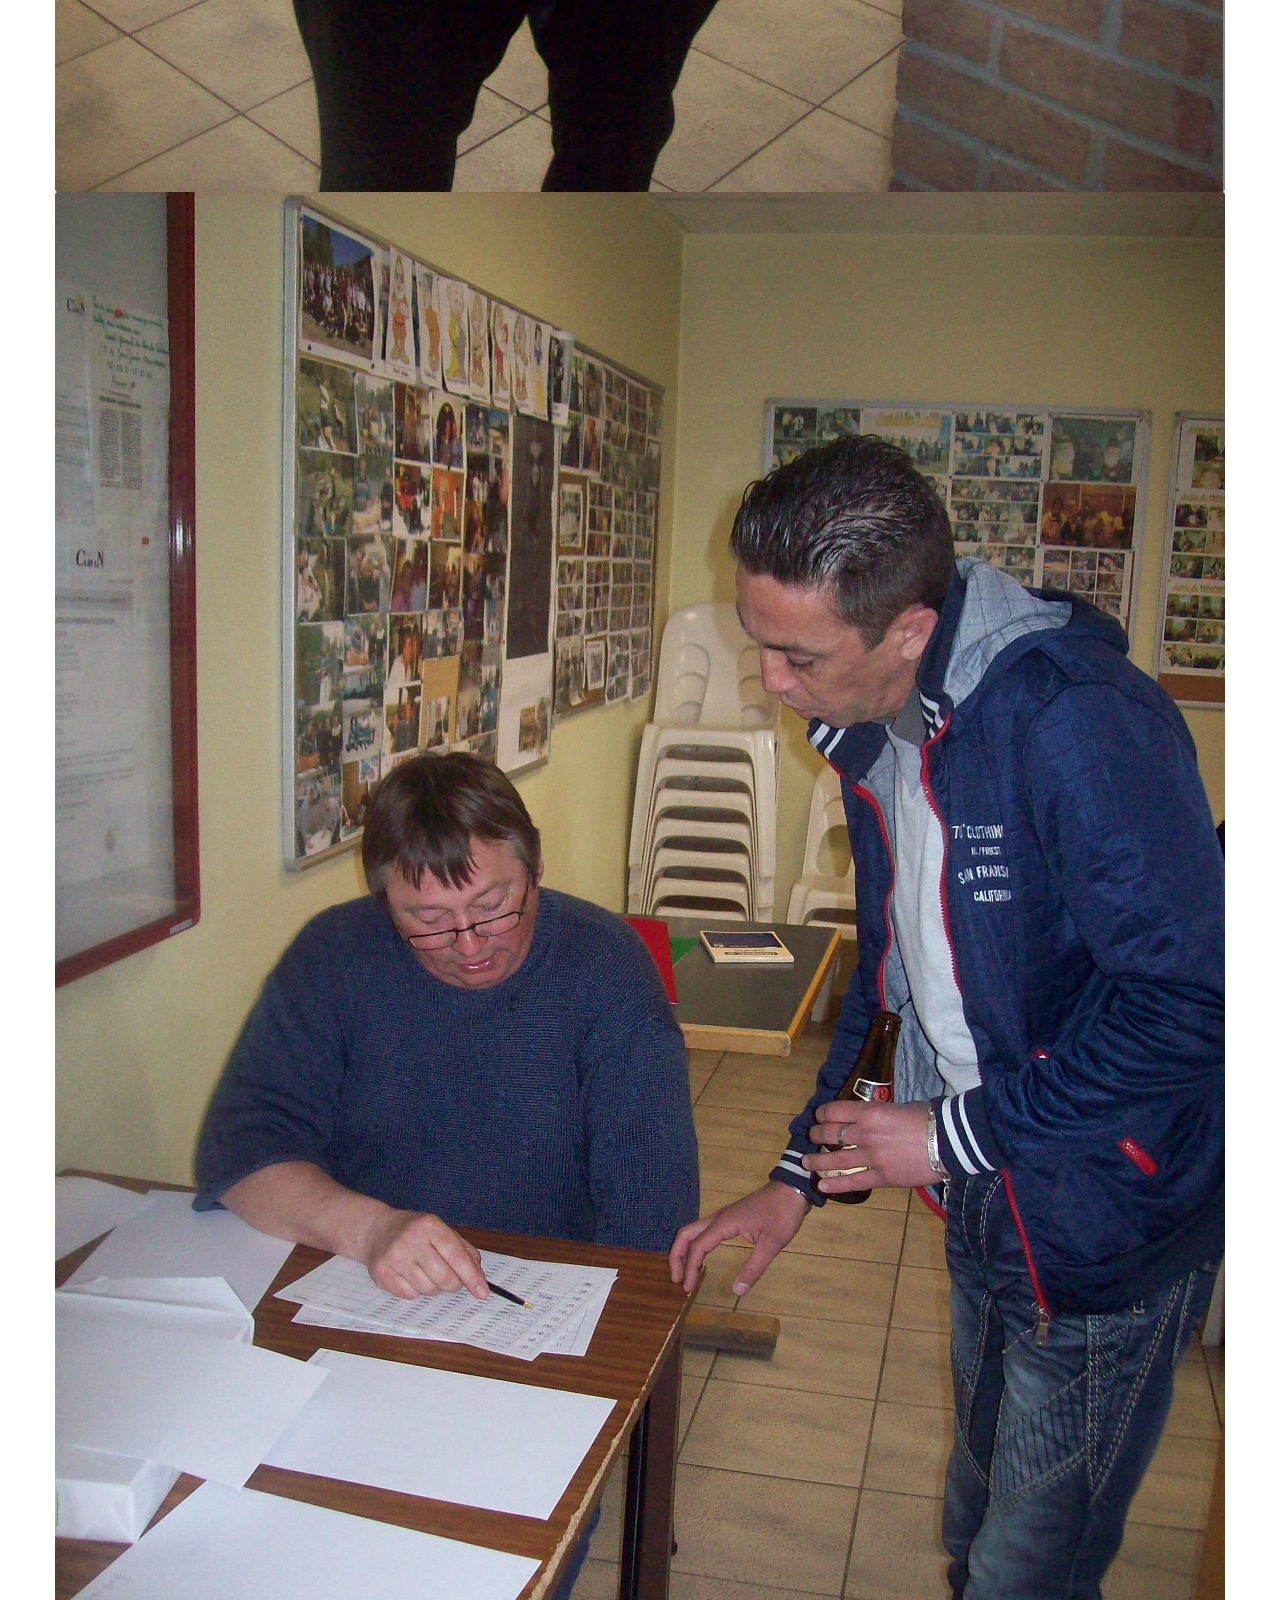
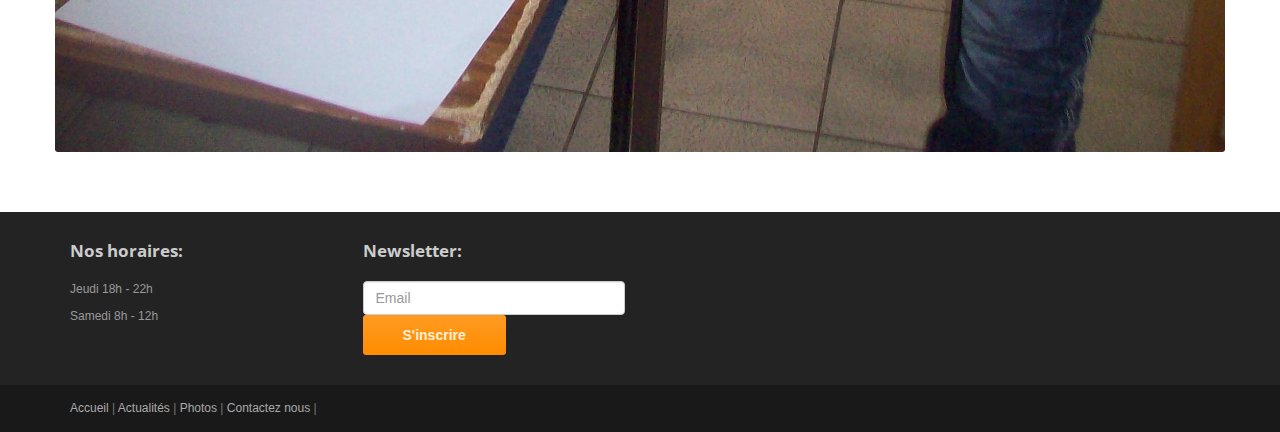
<file: photos.html>
<!DOCTYPE html>
<html lang="en">
<head>
	<meta charset="utf-8">
	<meta name="viewport" content="width=device-width, initial-scale=1.0">
	<meta name="description" content="">
	
	<title>Sports et Loisirs Carvin Saint-Paul</title>

	<link rel="shortcut icon" href="assets/images/logo.gif">
	
	<link rel="stylesheet" media="screen" href="http://fonts.googleapis.com/css?family=Open+Sans:300,400,700">
	<link rel="stylesheet" href="assets/css/bootstrap.min.css">
	<link rel="stylesheet" href="assets/css/font-awesome.min.css">

	<link rel="stylesheet" href="assets/css/bootstrap-theme.css" media="screen" >
	<link rel="stylesheet" href="assets/css/main.css">

</head>

<body class="home">
	<div class="navbar navbar-inverse navbar-fixed-top headroom" >
		<div class="container">
			<div class="navbar-header">
				<button type="button" class="navbar-toggle" data-toggle="collapse" data-target=".navbar-collapse"><span class="icon-bar"></span> <span class="icon-bar"></span> <span class="icon-bar"></span> </button>
				<a class="navbar-brand" href="index.html">
					<img src="assets/images/logo.gif" alt="SLCSP" class="logo">
				</a>
			</div>
			<div class="navbar-collapse collapse">
				<ul class="nav navbar-nav pull-right">
					<li><a href="index.html">Accueil</a></li>
					<li><a href="actualites.html">Actualités</a></li>
					<li><a href="photos.html">Photos</a></li>
					<li><a href="contact.html">Contactez nous</a></li>
				</ul>
			</div>
		</div>
	</div> 

    <header id="head" class="secondary"></header>
    <div class="container">   
        <div class="row">
            <article class="col-sm-9 maincontent">
                <header class="page-header">
                    <h1 class="page-title">Belote d'avril 2018:</h1>
				</header>
			</article>
                <img src="assets/images/belote1.jpg" alt="" class="img-rounded photo">
				<img src="assets/images/belote3.jpg" alt="" class="img-rounded photo">
				<img src="assets/images/belote4.jpg" alt="" class="img-rounded photo">
				<img src="assets/images/belote5.jpg" alt="" class="img-rounded photo">
				<img src="assets/images/belote7.jpg" alt="" class="img-rounded photo">
				<img src="assets/images/belote8.jpg" alt="" class="img-rounded photo">
				<img src="assets/images/belote9.jpg" alt="" class="img-rounded photo">
				<img src="assets/images/belote10.jpg" alt="" class="img-rounded photo">
				<img src="assets/images/belote11.jpg" alt="" class="img-rounded photo">
				<img src="assets/images/belote12.jpg" alt="" class="img-rounded photo">
				<img src="assets/images/belote13.jpg" alt="" class="img-rounded photo">
				<img src="assets/images/belote14.jpg" alt="" class="img-rounded photo">
				<img src="assets/images/belote2.jpg" alt="" class="img-rounded photo">
				<img src="assets/images/belote6.jpg" alt="" class="img-rounded photo">
            
        </div>
    </div>


	<footer id="footer" class="top-space">

		<div class="footer1">
			<div class="container">
				<div class="row">
					<div class="col-md-3 widget">
						<h3 class="widget-title">Nos horaires:</h3>
						<div class="widget-body">
							<p>Jeudi 18h - 22h</p>
							<p>Samedi 8h - 12h</p>	
						</div>
					</div>
					<div class="col-md-3 widget">
							<h3 class="widget-title">Newsletter:</h3>
							<input class="form-control" type="text" placeholder="Email">
							<input class="btn btn-action" type="submit" value="S'inscrire">
					</div>
				</div>
			</div>
		</div>
		<div class="footer2">
			<div class="container">
				<div class="row">
					<div class="col-md-6 widget">
						<div class="widget-body">
							<p class="simplenav">
								<a href="index.html">Accueil</a> | 
								<a href="actualites.html">Actualités</a> |
								<a href="photos.html">Photos</a> |
								<a href="contact.html">Contactez nous</a> |
							</p>
						</div>
					</div>					
				</div>
			</div>
		</div>

	</footer>	
		

	<script src="http://ajax.googleapis.com/ajax/libs/jquery/1.10.2/jquery.min.js"></script>
	<script src="http://netdna.bootstrapcdn.com/bootstrap/3.0.0/js/bootstrap.min.js"></script>
	<script src="assets/js/headroom.min.js"></script>
	<script src="assets/js/jQuery.headroom.min.js"></script>
	<script src="assets/js/template.js"></script>
</body>
</html>
</file>
<file: assets/css/main.css>
#head { 
	background:#181015 url( ../images/bg_header.jpg) no-repeat; 
	background-size: cover; min-height:520px; text-align: center; 
	padding-top:240px; color:white; 
	font-family:"Open sans", Helvetica, Arial; font-weight:300; 
}

#head.secondary { 
	height:100px; 
	min-height: 100px; 
	padding-top:0px; 
}

#head .lead { 
	font-family:"Open sans", Helvetica, Arial; 
	font-size:44px; 
	margin-bottom:6px; 
	color:black; 
	font-weight: bold;
	line-height:1.15em; 
} 

#head .tagline { 
	color: black;
	font-weight: bold;
	margin-bottom:25px; 
}

#head .tagline a { 
	color:#fff; 
} 

#head .btn { 
	margin-bottom:10px;
}

#head .btn-default {
	text-shadow: none; 
	background:transparent; 
	color:rgba(255,255,255,.5); 
	-webkit-box-shadow:inset 0px 0px 0px 3px rgba(255,255,255,.5); 
	-moz-box-shadow:inset 0px 0px 0px 3px rgba(255,255,255,.5); 
	box-shadow:inset 0px 0px 0px 3px rgba(255,255,255,.5); 
	background: transparent; 
}

#head .btn-default:hover,
#head .btn-default:focus { 
	color:rgba(255,255,255,.8); 
	-webkit-box-shadow:inset 0px 0px 0px 3px rgba(255,255,255,.8); 
	-moz-box-shadow:inset 0px 0px 0px 3px rgba(255,255,255,.8); 
	box-shadow:inset 0px 0px 0px 3px rgba(255,255,255,.8); 
	background: transparent; 
}

#head .btn-default:active, 
#head .btn-default.active { 
	color:#fff; 
	-webkit-box-shadow:inset 0px 0px 0px 3px #fff; 
	-moz-box-shadow:inset 0px 0px 0px 3px #fff; 
	box-shadow:inset 0px 0px 0px 3px #fff; 
	background: transparent; 
}

@media (max-width: 767px) {
	#head { 
		min-height:420px; 
		padding-top:160px; 
	}
	#head .lead { 
		font-size: 34px; 
	}
}


.slideUp {
	top:-100px; 
}

.headroom { 
	-webkit-transition: all 0.4s ease-out; 
	-moz-transition: all 0.4s ease-out; 
	-o-transition: all 0.4s ease-out; 
	transition: all 0.4s ease-out; 
}


.highlight { 
	margin-top:40px;
}

.h-caption { 
		text-align: center; 
} 
	
.h-caption i { 
		display:block; 
		font-size: 54px; 
		color:#382526; 
		margin-bottom:36px; 
}

.h-caption h4 { 
	color:#382526; 
	font-size: 16px; 
	font-weight: bold; 
	margin-bottom:20px; 
}

.h-body { }


h1, h2, h3, h4, h5, h6 { 
	font-family:"Open sans", Helvetica, Arial; 
}

h1, .h1, h2, .h2, h3, .h3 { 
	margin-top:30px; 
} 

blockquote { 
	font-style: italic; 
	font-family: Georgia; 
	color:#999; 
	margin:30px 0 30px; 
}

label { 
	color: #777; 
}

.thin { 
	font-weight:300; 
}

.page-title { 
	margin-top:20px; 
	font-weight:300; 
}

.text-muted { 
	color:#888; 
}

.breadcrumb { 
	background:none; 
	padding:0; 
	margin:30px 0 0px 0; 
}

ul.list-spaces li{ 
	margin-bottom:10px; 
}

.container-full { 
	margin: 0 auto; 
	width: 100%; 
}

.top-space { 
	margin-top: 60px; 
}

.top-margin { 
	margin-top:20px; 
}

img { 
	max-width:100%; 
}

img.pull-right {
	margin-left: 10px; 
}

img.pull-left { 
	margin-right: 10px; 
}

#map { 
	width:100%; 
	height:280px;
}


.articles{
    display: grid;
    grid-template-columns: 1fr 1fr;
    grid-template-rows: 1fr 1fr 1fr;
    justify-items: center;
    align-items: center;
}

.card{
	margin-top: 2em;
}

@media screen and (max-width: 640px) {
    .articles {
        display: grid;
        grid-template-columns: 1fr;
        grid-template-rows: 1fr 1fr 1fr 1fr 1fr 1fr;
        justify-items: center;
    }
}



.sidebar { 
	padding-top:36px; 
	padding-bottom:30px; 
}

.sidebar .widget {
	margin-bottom:20px;
}

.sidebar h1, .sidebar .h1, .sidebar h2, .sidebar .h2, .sidebar h3, .sidebar .h3 { 
	margin-top:20px; 
} 

.footer1 {
	background: #232323;
	padding: 30px 0 0 0; 
	font-size: 12px; 
	color: #999; 
}

.footer1 a { 
	color: #ccc; 
}

.footer1 a:hover {
	color: #fff; 
}

.footer1 .widget { 
	margin-bottom:30px; 
}	

.footer1 .widget-title {
	font-size: 17px; 
	font-weight: bold; 
	color: #ccc; 
	margin: 0 0 20px; 
}
	
.footer1 .entry-meta { 
	border-top: 1px solid #ccc; 
	border-bottom: 1px solid #ccc; 
	margin: 0 0 35px 0; 
	padding: 2px 0; 
	color: #888888; 
	font-size: 12px; 
	font-size: 0.75rem; 
}

.footer1 .entry-meta a { 
	color: #333333; 
}

.footer1 .entry-meta .meta-in { 
	border-top: 1px solid #ccc; 
	border-bottom: 1px solid #ccc;
	padding: 10px 0; 
}	

.footer2 { 
	background: #191919; 
	padding: 15px 0; 
	color: #777; 
	font-size: 12px; 
}
.footer2 a { 
	color: #aaa; 
}
		
.footer2 a:hover { 
	color: #fff; 
}
		
.footer2 p { 
	margin: 0; 
}

	
.widget-simplenav { 
	margin-left:-5px; 
}		
	
.widget-simplenav a{ 
	margin:0 5px; 
}
</file>
